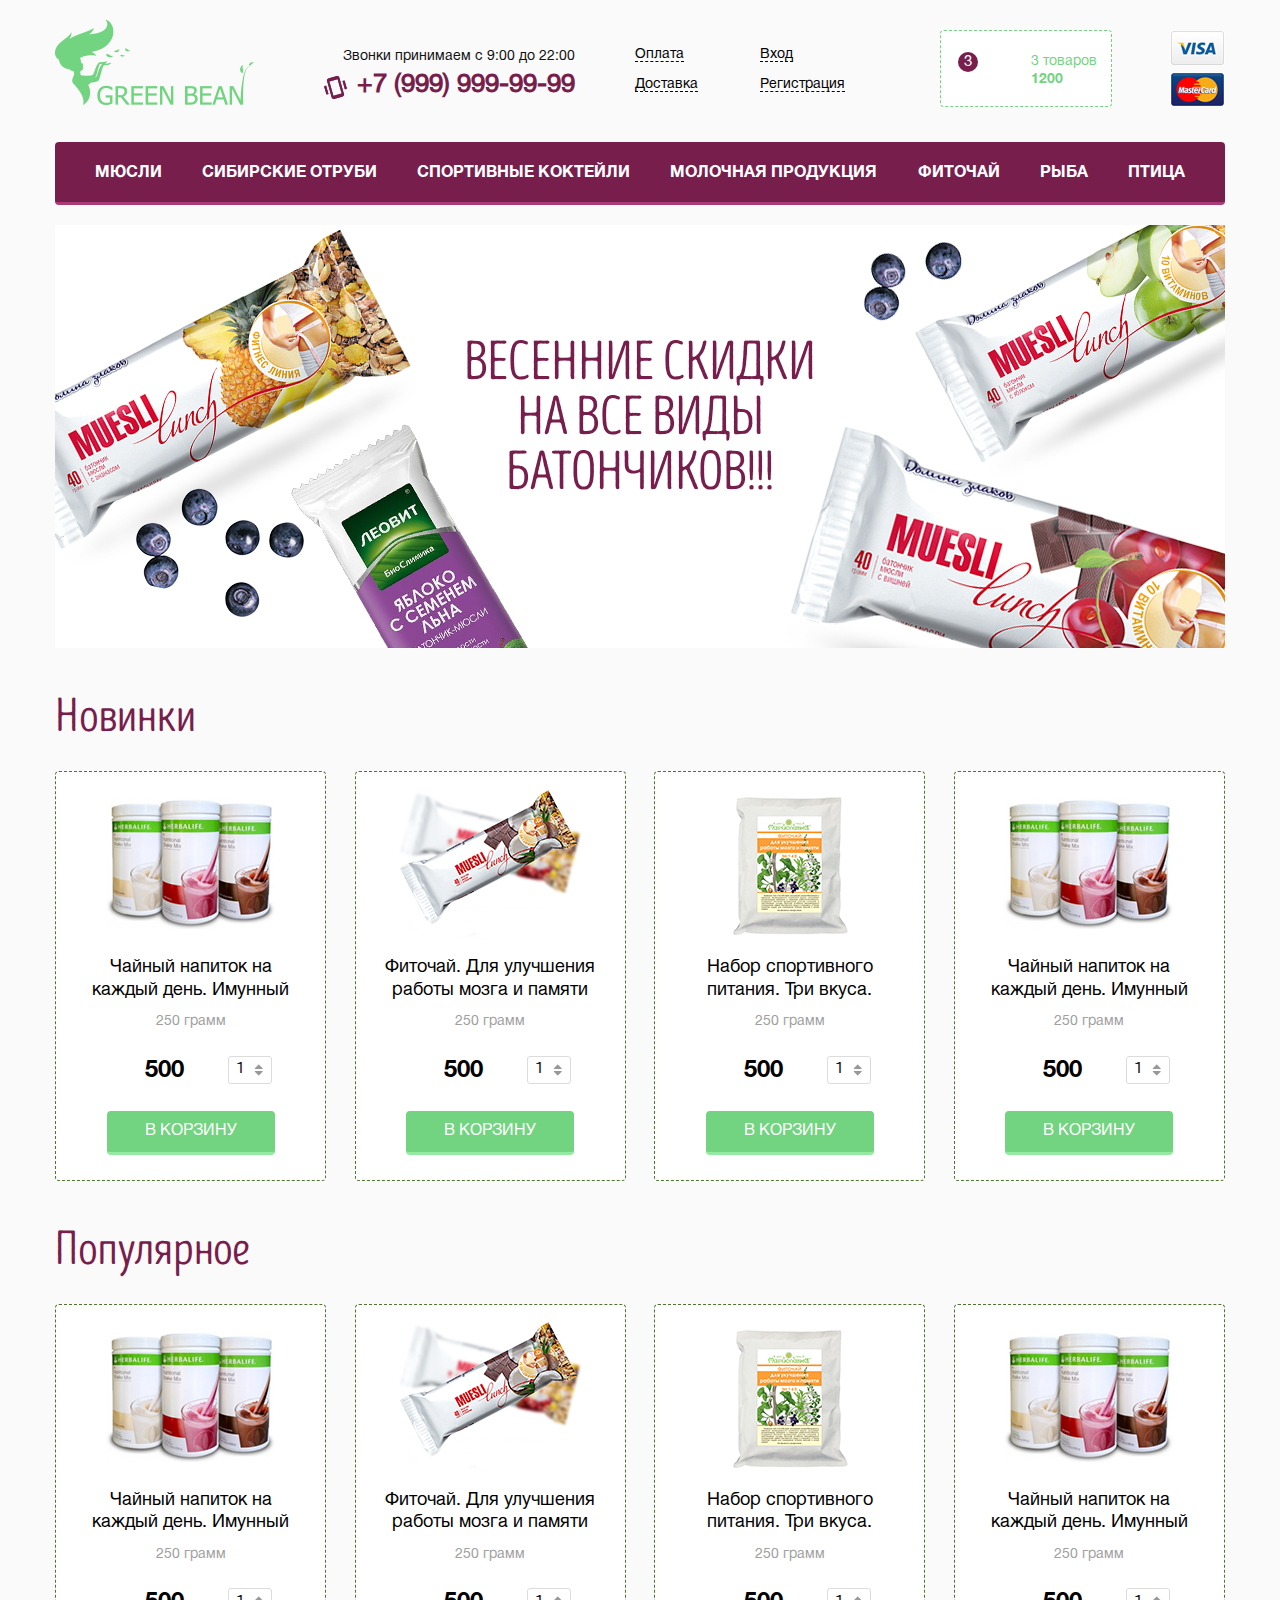
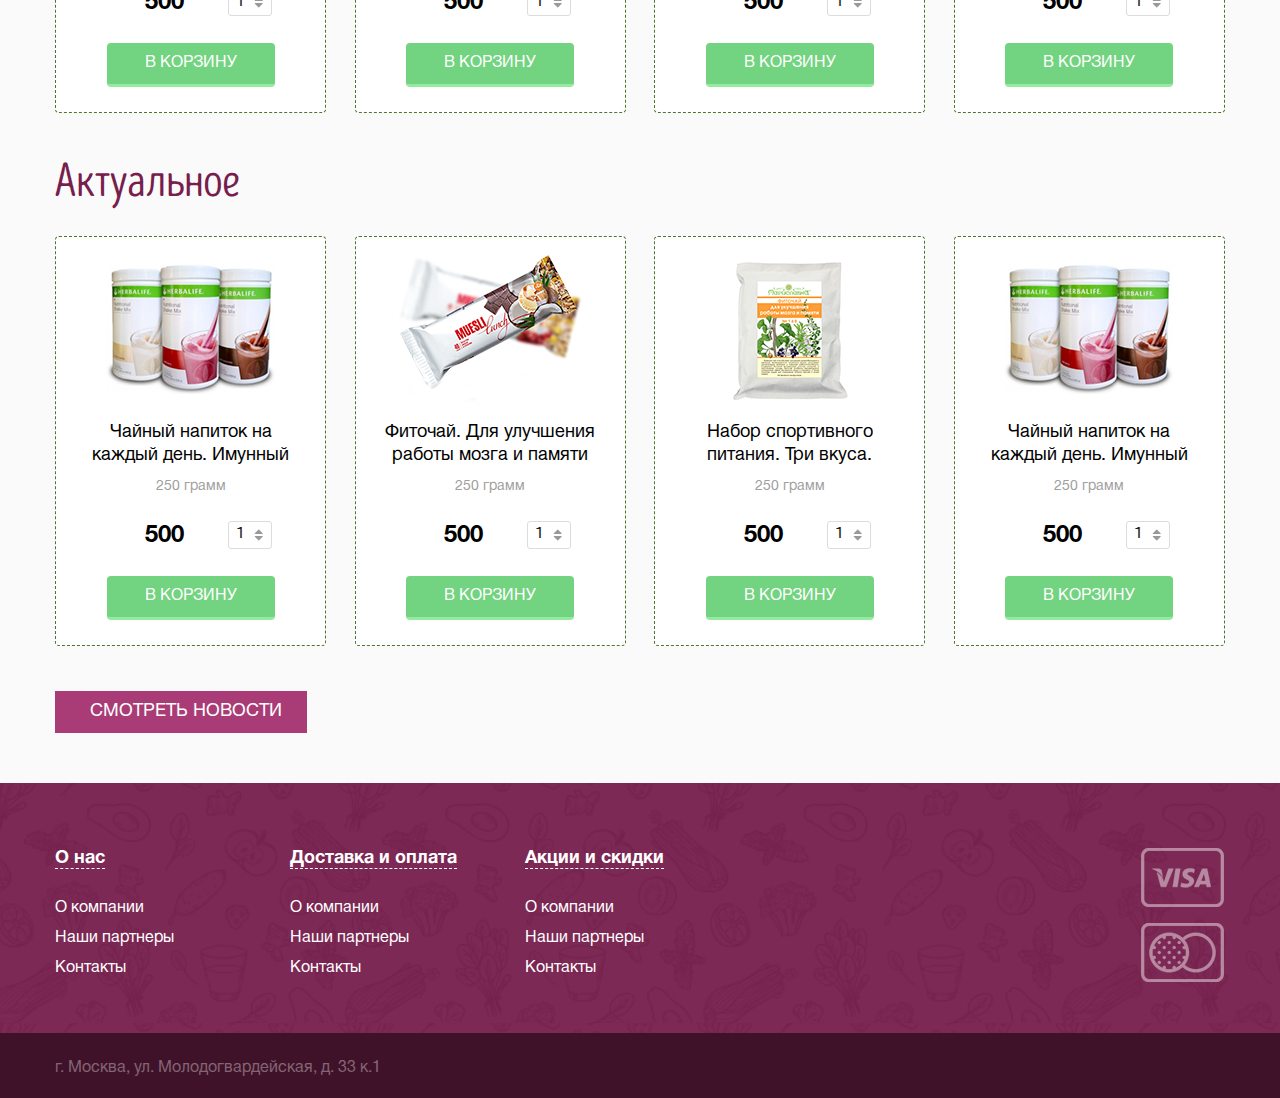
<file: index.html>
<!DOCTYPE html>
<html lang="en">
<head>
	<meta charset="UTF-8">
	<meta name="viewport" content="width=device-width, initial-scale=1.0">
    <meta name="viewport" content="width=device-width, initial-scale=1.0, maximum-scale=1.0, user-scalable=no">
    
	<title>fitoshop</title>
	
	<link href="http://fontawesome.io/assets/font-awesome/css/font-awesome.css" rel="stylesheet" type="text/css">
	<link rel="stylesheet" href="css/libs.min.css">
	<link rel="stylesheet" href="css/main.css">
	
	<script  src="js/libs.min.js"></script>
	<script src="js/main.js"></script>
	
</head>
<body>
<header>
	<div class="row">
		<a href="#" class="logo">
			<img src="img/logo.png" alt="">
		</a>
		<div class="phone">
			Звонки принимаем с 9:00 до 22:00
			<tel>+7 (999) 999-99-99</tel>
		</div>
		<ul class="header_nav">
			<li><a href="#"><i class="fa fa-credit-card" aria-hidden="true"></i> <span>Оплата</span></a></li>
			<li><a href="#"><i class="fa fa-reply" aria-hidden="true"></i> <span>Вход</span></a></li>
			<li><a href="#"><i class="fa fa-truck" aria-hidden="true"></i> <span>Доставка</span></a></li>
			<li><a href="#"><i class="fa fa-user" aria-hidden="true"></i> <span>Регистрация</span></a></li>
		</ul>
		<div class="basket">
			<div class="img_basket">
				<a href="#">
					<i class="fa fa-shopping-basket" aria-hidden="true"></i>
					<div class="quantity">3</div>
				</a>
			</div>
			<span>
				<a href="#">3 товаров</a> <br>
				<b>1200</b> <i class="fa fa-rub" aria-hidden="true"></i>
			</span>
		</div>
		<div class="cards">
			<img src="img/visa.png" alt="">
			<img src="img/mastercard.png" alt="">
		</div>
	</div>
</header>
<nav>
	<div class="row">
		<div class="burger">
			<span></span>
			<span></span>
			<span></span>
		</div>
		<ul>
			<li><a href="#">Мюсли</a></li>
			<li><a href="#">Сибирские отруби </a></li>
			<li><a href="#">Спортивные коктейли </a></li>
			<li><a href="#">Молочная продукция</a></li>
			<li><a href="#">Фиточай</a></li>
			<li><a href="#">Рыба</a></li>
			<li><a href="#">Птица</a></li>
		</ul>                                                    
	</div>
</nav>
<div class="main_img">
	<div class="row">
		<h2>ВЕСЕННИЕ СКИДКИ <br> НА ВСЕ ВИДЫ  <br> БАТОНЧИКОВ!!!</h2>
	</div>
</div>	
<div class="catalog">
	<div class="row">
		<h2>Новинки</h2>
		<ul>
			<li>
				<div class="img_catalog">
					<img src="img/t1.png" alt="">
				</div>
				<p>
					Чайный напиток на каждый день. Имунный
				</p>
				<div class="weight">250 грамм</div>
				<div class="price">
					<span>500 <i class="fa fa-rub" aria-hidden="true"></i></span>
					<span><input type="number" value="1" step="1" min="1" max="99"></span>
				</div>
				<button class="btn_green">В КОРЗИНУ</button>
			</li>
			<li>
				<div class="img_catalog">
					<img src="img/t2.png" alt="">
				</div>
				<p>
					Фиточай. Для улучшения работы мозга и памяти
				</p>
				<div class="weight">250 грамм</div>
				<div class="price">
					<span>500 <i class="fa fa-rub" aria-hidden="true"></i></span>
					<span><input type="number" value="1" step="1" min="1" max="99"></span>
				</div>
				<button class="btn_green">В КОРЗИНУ</button>
			</li>
			<li>
				<div class="img_catalog">
					<img src="img/t3.png" alt="">
				</div>
				<p>
					Набор спортивного питания. Три вкуса.
				</p>
				<div class="weight">250 грамм</div>
				<div class="price">
					<span>500 <i class="fa fa-rub" aria-hidden="true"></i></span>
					<span><input type="number" value="1" step="1" min="1" max="99"></span>
				</div>
				<button class="btn_green">В КОРЗИНУ</button>
			</li>
			<li>
				<div class="img_catalog">
					<img src="img/t1.png" alt="">
				</div>
				<p>
					Чайный напиток на каждый день. Имунный
				</p>
				<div class="weight">250 грамм</div>
				<div class="price">
					<span>500 <i class="fa fa-rub" aria-hidden="true"></i></span>
					<span><input type="number" value="1" step="1" min="1" max="99"></span>
				</div>
				<button class="btn_green">В КОРЗИНУ</button>
			</li>
		</ul>
	</div>
</div>	
<div class="catalog">
	<div class="row">
		<h2>Популярное</h2>
		<ul>
			<li>
				<div class="img_catalog">
					<img src="img/t1.png" alt="">
				</div>
				<p>
					Чайный напиток на каждый день. Имунный
				</p>
				<div class="weight">250 грамм</div>
				<div class="price">
					<span>500 <i class="fa fa-rub" aria-hidden="true"></i></span>
					<span><input type="number" value="1" step="1" min="1" max="99"></span>
				</div>
				<button class="btn_green">В КОРЗИНУ</button>
			</li>
			<li>
				<div class="img_catalog">
					<img src="img/t2.png" alt="">
				</div>
				<p>
					Фиточай. Для улучшения работы мозга и памяти
				</p>
				<div class="weight">250 грамм</div>
				<div class="price">
					<span>500 <i class="fa fa-rub" aria-hidden="true"></i></span>
					<span><input type="number" value="1" step="1" min="1" max="99"></span>
				</div>
				<button class="btn_green">В КОРЗИНУ</button>
			</li>
			<li>
				<div class="img_catalog">
					<img src="img/t3.png" alt="">
				</div>
				<p>
					Набор спортивного питания. Три вкуса.
				</p>
				<div class="weight">250 грамм</div>
				<div class="price">
					<span>500 <i class="fa fa-rub" aria-hidden="true"></i></span>
					<span><input type="number" value="1" step="1" min="1" max="99"></span>
				</div>
				<button class="btn_green">В КОРЗИНУ</button>
			</li>
			<li>
				<div class="img_catalog">
					<img src="img/t1.png" alt="">
				</div>
				<p>
					Чайный напиток на каждый день. Имунный
				</p>
				<div class="weight">250 грамм</div>
				<div class="price">
					<span>500 <i class="fa fa-rub" aria-hidden="true"></i></span>
					<span><input type="number" value="1" step="1" min="1" max="99"></span>
				</div>
				<button class="btn_green">В КОРЗИНУ</button>
			</li>
		</ul>
	</div>
</div>	
<div class="catalog">
	<div class="row">
		<h2>Актуальное</h2>
		<ul>
			<li>
				<div class="img_catalog">
					<img src="img/t1.png" alt="">
				</div>
				<p>
					Чайный напиток на каждый день. Имунный
				</p>
				<div class="weight">250 грамм</div>
				<div class="price">
					<span>500 <i class="fa fa-rub" aria-hidden="true"></i></span>
					<span><input type="number" value="1" step="1" min="1" max="99"></span>
				</div>
				<button class="btn_green">В КОРЗИНУ</button>
			</li>
			<li>
				<div class="img_catalog">
					<img src="img/t2.png" alt="">
				</div>
				<p>
					Фиточай. Для улучшения работы мозга и памяти
				</p>
				<div class="weight">250 грамм</div>
				<div class="price">
					<span>500 <i class="fa fa-rub" aria-hidden="true"></i></span>
					<span><input type="number" value="1" step="1" min="1" max="99"></span>
				</div>
				<button class="btn_green">В КОРЗИНУ</button>
			</li>
			<li>
				<div class="img_catalog">
					<img src="img/t3.png" alt="">
				</div>
				<p>
					Набор спортивного питания. Три вкуса.
				</p>
				<div class="weight">250 грамм</div>
				<div class="price">
					<span>500 <i class="fa fa-rub" aria-hidden="true"></i></span>
					<span><input type="number" value="1" step="1" min="1" max="99"></span>
				</div>
				<button class="btn_green">В КОРЗИНУ</button>
			</li>
			<li>
				<div class="img_catalog">
					<img src="img/t1.png" alt="">
				</div>
				<p>
					Чайный напиток на каждый день. Имунный
				</p>
				<div class="weight">250 грамм</div>
				<div class="price">
					<span>500 <i class="fa fa-rub" aria-hidden="true"></i></span>
					<span><input type="number" value="1" step="1" min="1" max="99"></span>
				</div>
				<button class="btn_green">В КОРЗИНУ</button>
			</li>
		</ul>
	</div>
</div>	
<div class="btn_viev_news">
	<div class="row">
		<a href="#" class="btn"><i class="fa fa-location-arrow" aria-hidden="true"></i> Смотреть новости</a>
	</div>
</div>
<footer>
	<div class="row">
		<ul>
			<li><a href="#">О нас</a></li>
			<li><a href="#">О компании</a></li>
			<li><a href="#">Наши партнеры</a></li>
			<li><a href="#">Контакты</a></li>
		</ul>
		<ul>
			<li><a href="#">Доставка и оплата</a></li>
			<li><a href="#">О компании</a></li>
			<li><a href="#">Наши партнеры</a></li>
			<li><a href="#">Контакты</a></li>
		</ul>
		<ul>
			<li><a href="#">Акции и скидки</a></li>
			<li><a href="#">О компании</a></li>
			<li><a href="#">Наши партнеры</a></li>
			<li><a href="#">Контакты</a></li>
		</ul>
		<div class="card">
			<img src="img/visa-100.png" alt="">
			<img src="img/mastercard-100.png" alt="">
		</div>
	</div>
</footer>
<div class="footer">
	<div class="row">
		г. Москва, ул. Молодогвардейская, д. 33 к.1
	</div>
</div>
</body>
</html>
</file>
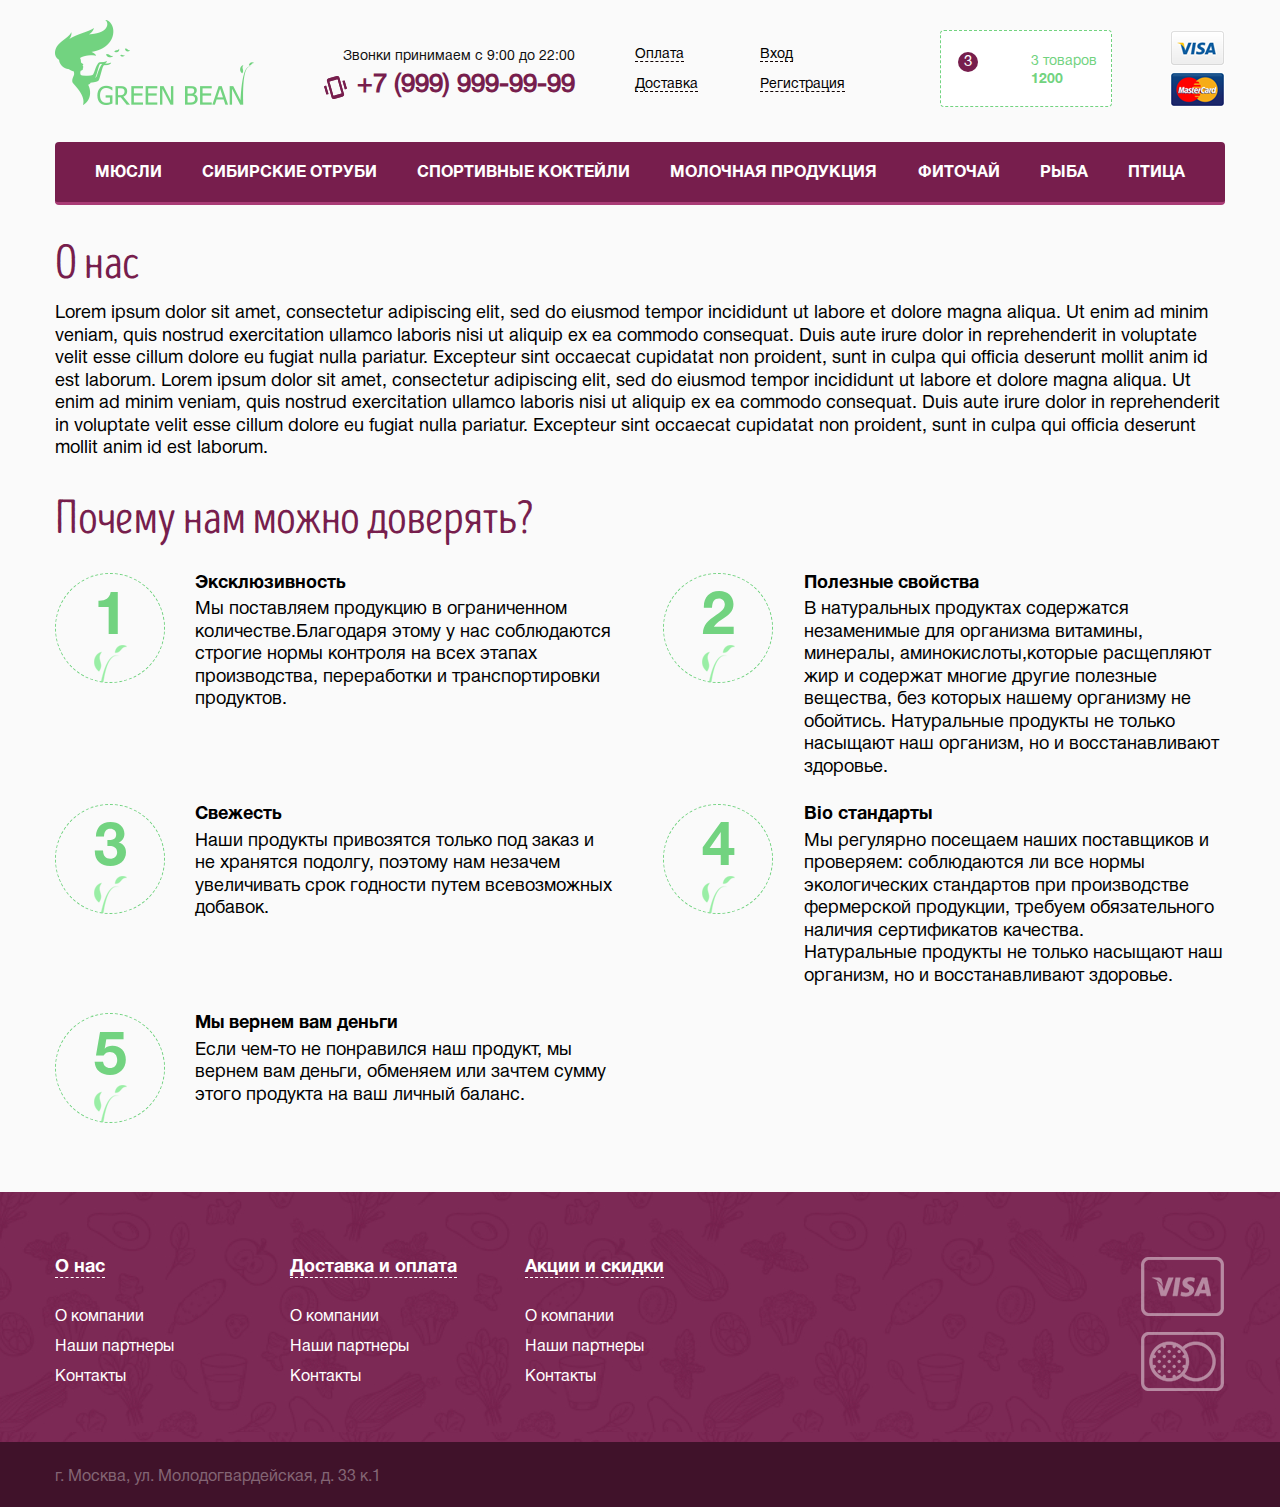
<file: about.html>
<!DOCTYPE html>
<html lang="en">
<head>
	<meta charset="UTF-8">
	<meta name="viewport" content="width=device-width, initial-scale=1.0">
    <meta name="viewport" content="width=device-width, initial-scale=1.0, maximum-scale=1.0, user-scalable=no">
    
	<title>fitoshop</title>
	
	<link href="http://fontawesome.io/assets/font-awesome/css/font-awesome.css" rel="stylesheet" type="text/css">
	<link rel="stylesheet" href="css/libs.min.css">
	<link rel="stylesheet" href="css/main.css">
	
	<script  src="js/libs.min.js"></script>
	<script src="js/main.js"></script>
	
</head>
<body>
<header>
	<div class="row">
		<a href="#" class="logo">
			<img src="img/logo.png" alt="">
		</a>
		<div class="phone">
			Звонки принимаем с 9:00 до 22:00
			<tel>+7 (999) 999-99-99</tel>
		</div>
		<ul class="header_nav">
			<li><a href="#"><i class="fa fa-credit-card" aria-hidden="true"></i> <span>Оплата</span></a></li>
			<li><a href="#"><i class="fa fa-reply" aria-hidden="true"></i> <span>Вход</span></a></li>
			<li><a href="#"><i class="fa fa-truck" aria-hidden="true"></i> <span>Доставка</span></a></li>
			<li><a href="#"><i class="fa fa-user" aria-hidden="true"></i> <span>Регистрация</span></a></li>
		</ul>
		<div class="basket">
			<div class="img_basket">
				<a href="#">
					<i class="fa fa-shopping-basket" aria-hidden="true"></i>
					<div class="quantity">3</div>
				</a>
			</div>
			<span>
				<a href="#">3 товаров</a> <br>
				<b>1200</b> <i class="fa fa-rub" aria-hidden="true"></i>
			</span>
		</div>
		<div class="cards">
			<img src="img/visa.png" alt="">
			<img src="img/mastercard.png" alt="">
		</div>
	</div>
</header>
<nav>
	<div class="row">
		<div class="burger">
			<span></span>
			<span></span>
			<span></span>
		</div>
		<ul>
			<li><a href="#">Мюсли</a></li>
			<li><a href="#">Сибирские отруби </a></li>
			<li><a href="#">Спортивные коктейли </a></li>
			<li><a href="#">Молочная продукция</a></li>
			<li><a href="#">Фиточай</a></li>
			<li><a href="#">Рыба</a></li>
			<li><a href="#">Птица</a></li>
		</ul>                                                    
	</div>
</nav>
<div class="content">
	<div class="row">
		<div class="text_content">
			<h2>О нас</h2>
			<p>Lorem ipsum dolor sit amet, consectetur adipiscing elit, sed do eiusmod tempor incididunt ut labore et dolore magna aliqua. Ut enim ad minim veniam, quis nostrud exercitation ullamco laboris nisi ut aliquip ex ea commodo consequat. Duis aute irure dolor in reprehenderit in voluptate velit esse cillum dolore eu fugiat nulla pariatur. Excepteur sint occaecat cupidatat non proident, sunt in culpa qui officia deserunt mollit anim id est laborum. Lorem ipsum dolor sit amet, consectetur adipiscing elit, sed do eiusmod tempor incididunt ut labore et dolore magna aliqua. Ut enim ad minim veniam, quis nostrud exercitation ullamco laboris nisi ut aliquip ex ea commodo consequat. Duis aute irure dolor in reprehenderit in voluptate velit esse cillum dolore eu fugiat nulla pariatur. Excepteur sint occaecat cupidatat non proident, sunt in culpa qui officia deserunt mollit anim id est laborum.</p>
			<h2>Почему нам можно доверять?</h2>
			<ul class="about_as">
				<li>
					<div class="number">1</div>
					<b>Эксклюзивность</b>
					Мы поставляем продукцию в ограниченном количестве.Благодаря этому у нас соблюдаются строгие нормы контроля на всех этапах производства, переработки и транспортировки продуктов.
				</li>
				<li>
					<div class="number">2</div>
					<b>Полезные свойства</b>
					В натуральных продуктах содержатся незаменимые для организма витамины, минералы, аминокислоты,которые расщепляют жир и содержат многие другие полезные вещества, без которых нашему организму не обойтись. Натуральные продукты не только насыщают наш организм, но и восстанавливают здоровье.
				</li>
				<li>
					<div class="number">3</div>
					<b>Свежесть</b>
					Наши продукты привозятся только под заказ и не хранятся подолгу, поэтому нам незачем увеличивать срок годности путем всевозможных добавок.
				</li>
				<li>
					<div class="number">4</div>
					<b>Bio стандарты</b>
					Мы регулярно посещаем наших поставщиков и проверяем: соблюдаются ли все нормы экологических стандартов при производстве фермерской продукции, требуем обязательного наличия сертификатов качества. 
					<br>Натуральные продукты не только насыщают наш организм, но и восстанавливают здоровье.
				</li>
				<li>
					<div class="number">5</div>
					<b>Мы вернем вам деньги</b>
					Если чем-то не понравился наш продукт, мы вернем вам деньги, обменяем или зачтем сумму этого продукта на ваш личный баланс.
				</li>
			</ul>
		</div>
	</div>
</div>
<footer>
	<div class="row">
		<ul>
			<li><a href="#">О нас</a></li>
			<li><a href="#">О компании</a></li>
			<li><a href="#">Наши партнеры</a></li>
			<li><a href="#">Контакты</a></li>
		</ul>
		<ul>
			<li><a href="#">Доставка и оплата</a></li>
			<li><a href="#">О компании</a></li>
			<li><a href="#">Наши партнеры</a></li>
			<li><a href="#">Контакты</a></li>
		</ul>
		<ul>
			<li><a href="#">Акции и скидки</a></li>
			<li><a href="#">О компании</a></li>
			<li><a href="#">Наши партнеры</a></li>
			<li><a href="#">Контакты</a></li>
		</ul>
		<div class="card">
			<img src="img/visa-100.png" alt="">
			<img src="img/mastercard-100.png" alt="">
		</div>
	</div>
</footer>
<div class="footer">
	<div class="row">
		г. Москва, ул. Молодогвардейская, д. 33 к.1
	</div>
</div>
</body>
</html>
</file>
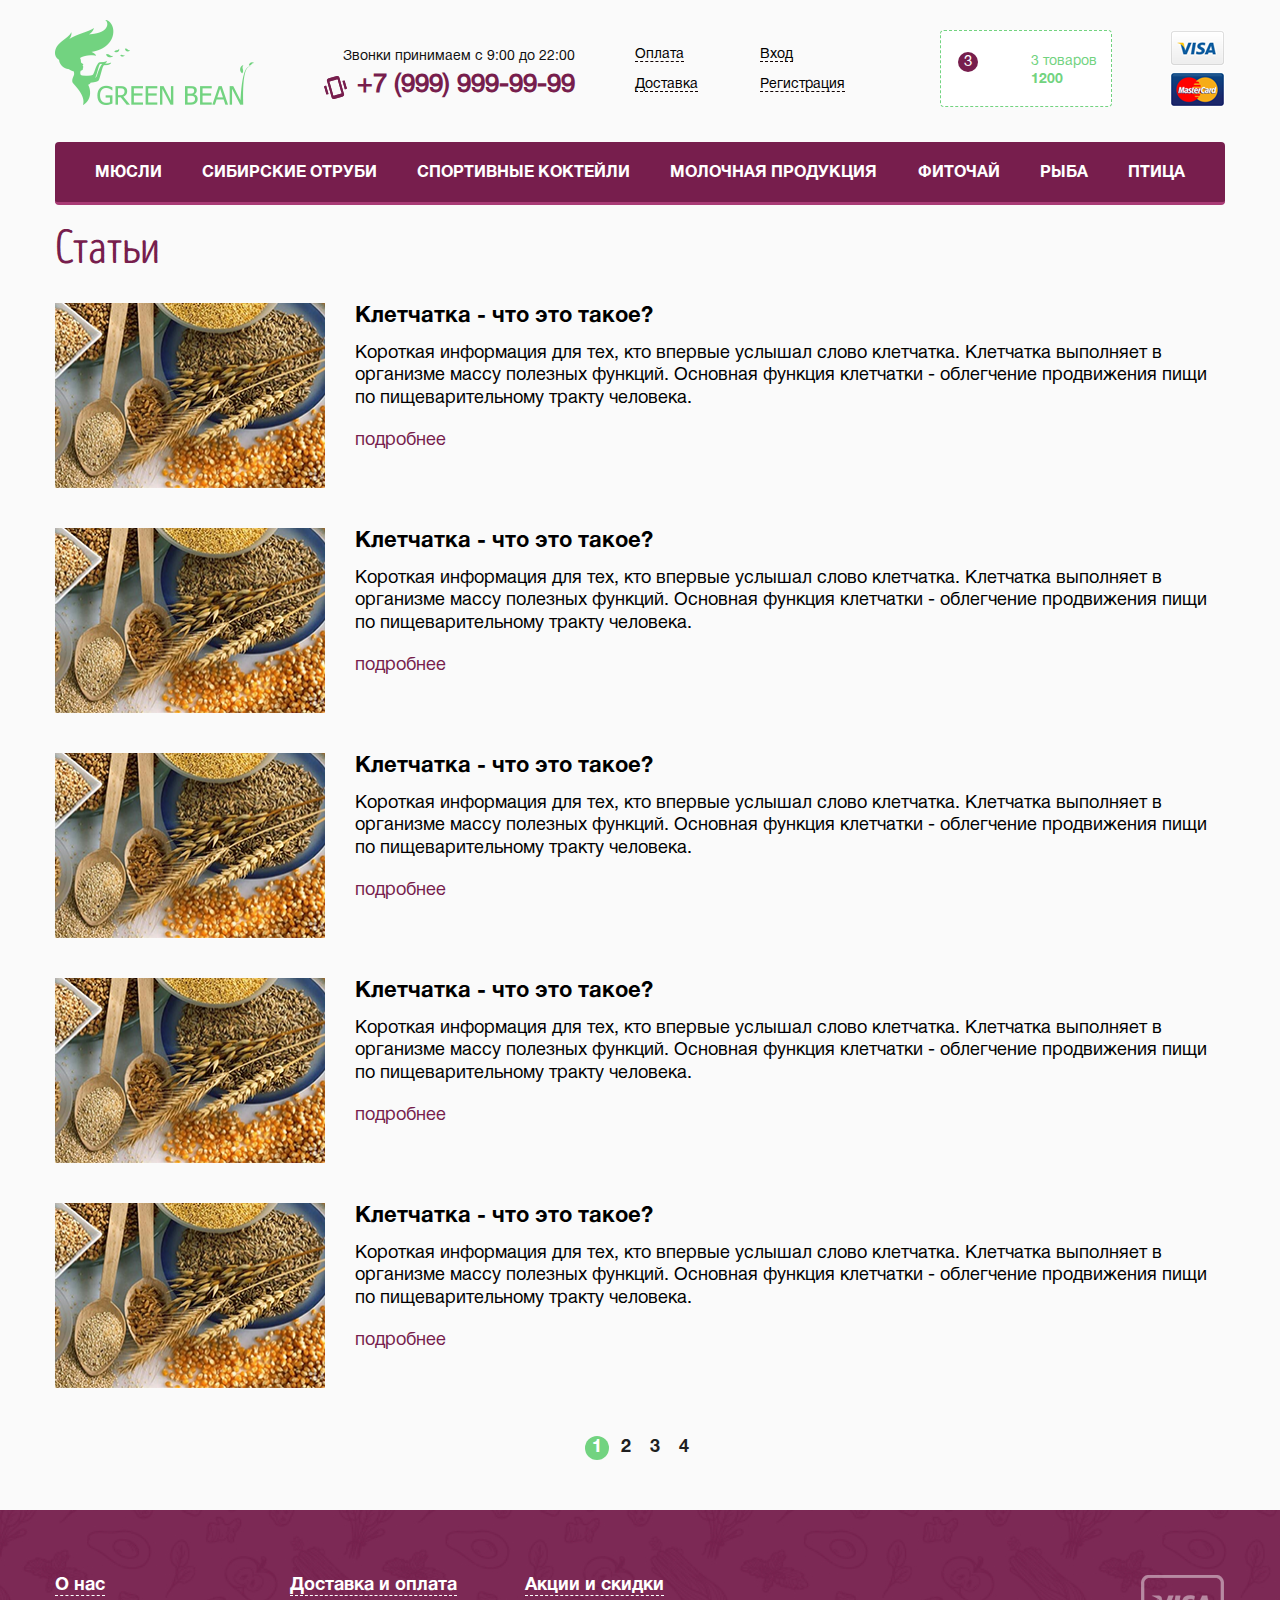
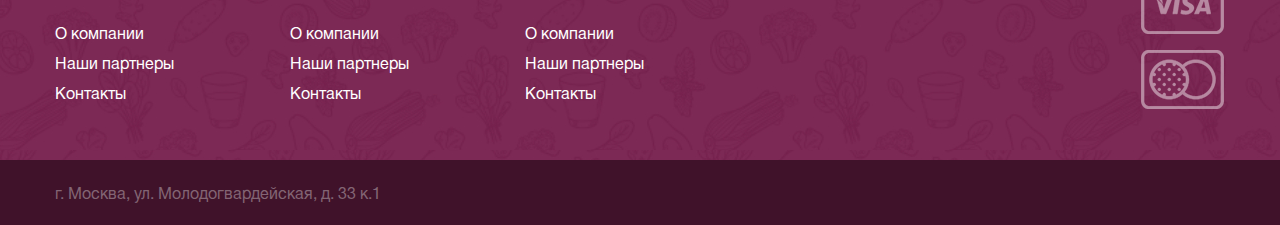
<file: articles.html>
<!DOCTYPE html>
<html lang="en">
<head>
	<meta charset="UTF-8">
	<meta name="viewport" content="width=device-width, initial-scale=1.0">
    <meta name="viewport" content="width=device-width, initial-scale=1.0, maximum-scale=1.0, user-scalable=no">
    
	<title>fitoshop</title>
	
	<link href="http://fontawesome.io/assets/font-awesome/css/font-awesome.css" rel="stylesheet" type="text/css">
	<link rel="stylesheet" href="css/libs.min.css">
	<link rel="stylesheet" href="css/main.css">
	
	<script  src="js/libs.min.js"></script>
	<script src="js/main.js"></script>
	
</head>
<body>
<header>
	<div class="row">
		<a href="#" class="logo">
			<img src="img/logo.png" alt="">
		</a>
		<div class="phone">
			Звонки принимаем с 9:00 до 22:00
			<tel>+7 (999) 999-99-99</tel>
		</div>
		<ul class="header_nav">
			<li><a href="#"><i class="fa fa-credit-card" aria-hidden="true"></i> <span>Оплата</span></a></li>
			<li><a href="#"><i class="fa fa-reply" aria-hidden="true"></i> <span>Вход</span></a></li>
			<li><a href="#"><i class="fa fa-truck" aria-hidden="true"></i> <span>Доставка</span></a></li>
			<li><a href="#"><i class="fa fa-user" aria-hidden="true"></i> <span>Регистрация</span></a></li>
		</ul>
		<div class="basket">
			<div class="img_basket">
				<a href="#">
					<i class="fa fa-shopping-basket" aria-hidden="true"></i>
					<div class="quantity">3</div>
				</a>
			</div>
			<span>
				<a href="#">3 товаров</a> <br>
				<b>1200</b> <i class="fa fa-rub" aria-hidden="true"></i>
			</span>
		</div>
		<div class="cards">
			<img src="img/visa.png" alt="">
			<img src="img/mastercard.png" alt="">
		</div>
	</div>
</header>
<nav>
	<div class="row">
		<div class="burger">
			<span></span>
			<span></span>
			<span></span>
		</div>
		<ul>
			<li><a href="#">Мюсли</a></li>
			<li><a href="#">Сибирские отруби </a></li>
			<li><a href="#">Спортивные коктейли </a></li>
			<li><a href="#">Молочная продукция</a></li>
			<li><a href="#">Фиточай</a></li>
			<li><a href="#">Рыба</a></li>
			<li><a href="#">Птица</a></li>
		</ul>                                                    
	</div>
</nav>
<div class="articls">
	<div class="row">
		<h2>Статьи</h2>
		<article>
			<a href="#" class="article_img"><img src="img/chrezmernoe.png" alt=""></a>
			<div class="article_text">
				<h3><a href="#">Клетчатка - что это такое?</a></h3>
				<p>Короткая информация для тех, кто впервые услышал слово клетчатка. Клетчатка выполняет в организме массу полезных функций. Основная функция клетчатки - облегчение продвижения пищи по пищеварительному тракту человека.</p>
				<a href="#" class="detal">подробнее <i class="fa fa-angle-double-right" aria-hidden="true"></i></a>
			</div>
		</article>
		<article>
			<a href="#" class="article_img"><img src="img/chrezmernoe.png" alt=""></a>
			<div class="article_text">
				<h3><a href="#">Клетчатка - что это такое?</a></h3>
				<p>Короткая информация для тех, кто впервые услышал слово клетчатка. Клетчатка выполняет в организме массу полезных функций. Основная функция клетчатки - облегчение продвижения пищи по пищеварительному тракту человека.</p>
				<a href="#" class="detal">подробнее <i class="fa fa-angle-double-right" aria-hidden="true"></i></a>
			</div>
		</article>
		<article>
			<a href="#" class="article_img"><img src="img/chrezmernoe.png" alt=""></a>
			<div class="article_text">
				<h3><a href="#">Клетчатка - что это такое?</a></h3>
				<p>Короткая информация для тех, кто впервые услышал слово клетчатка. Клетчатка выполняет в организме массу полезных функций. Основная функция клетчатки - облегчение продвижения пищи по пищеварительному тракту человека.</p>
				<a href="#" class="detal">подробнее <i class="fa fa-angle-double-right" aria-hidden="true"></i></a>
			</div>
		</article>
		<article>
			<a href="#" class="article_img"><img src="img/chrezmernoe.png" alt=""></a>
			<div class="article_text">
				<h3><a href="#">Клетчатка - что это такое?</a></h3>
				<p>Короткая информация для тех, кто впервые услышал слово клетчатка. Клетчатка выполняет в организме массу полезных функций. Основная функция клетчатки - облегчение продвижения пищи по пищеварительному тракту человека.</p>
				<a href="#" class="detal">подробнее <i class="fa fa-angle-double-right" aria-hidden="true"></i></a>
			</div>
		</article>
		<article>
			<a href="#" class="article_img"><img src="img/chrezmernoe.png" alt=""></a>
			<div class="article_text">
				<h3><a href="#">Клетчатка - что это такое?</a></h3>
				<p>Короткая информация для тех, кто впервые услышал слово клетчатка. Клетчатка выполняет в организме массу полезных функций. Основная функция клетчатки - облегчение продвижения пищи по пищеварительному тракту человека.</p>
				<a href="#" class="detal">подробнее <i class="fa fa-angle-double-right" aria-hidden="true"></i></a>
			</div>
		</article>
		
		<div class="pagination">
			<a href="#"><i class="fa fa-caret-left" aria-hidden="true"></i></a>
			<a href="#" class="active">1</a>
			<a href="#">2</a>
			<a href="#">3</a>
			<a href="#">4</a>
			<a href="#"><i class="fa fa-caret-right" aria-hidden="true"></i></a>
		</div>
	</div>
</div>
<footer>
	<div class="row">
		<ul>
			<li><a href="#">О нас</a></li>
			<li><a href="#">О компании</a></li>
			<li><a href="#">Наши партнеры</a></li>
			<li><a href="#">Контакты</a></li>
		</ul>
		<ul>
			<li><a href="#">Доставка и оплата</a></li>
			<li><a href="#">О компании</a></li>
			<li><a href="#">Наши партнеры</a></li>
			<li><a href="#">Контакты</a></li>
		</ul>
		<ul>
			<li><a href="#">Акции и скидки</a></li>
			<li><a href="#">О компании</a></li>
			<li><a href="#">Наши партнеры</a></li>
			<li><a href="#">Контакты</a></li>
		</ul>
		<div class="card">
			<img src="img/visa-100.png" alt="">
			<img src="img/mastercard-100.png" alt="">
		</div>
	</div>
</footer>
<div class="footer">
	<div class="row">
		г. Москва, ул. Молодогвардейская, д. 33 к.1
	</div>
</div>
</body>
</html>
</file>
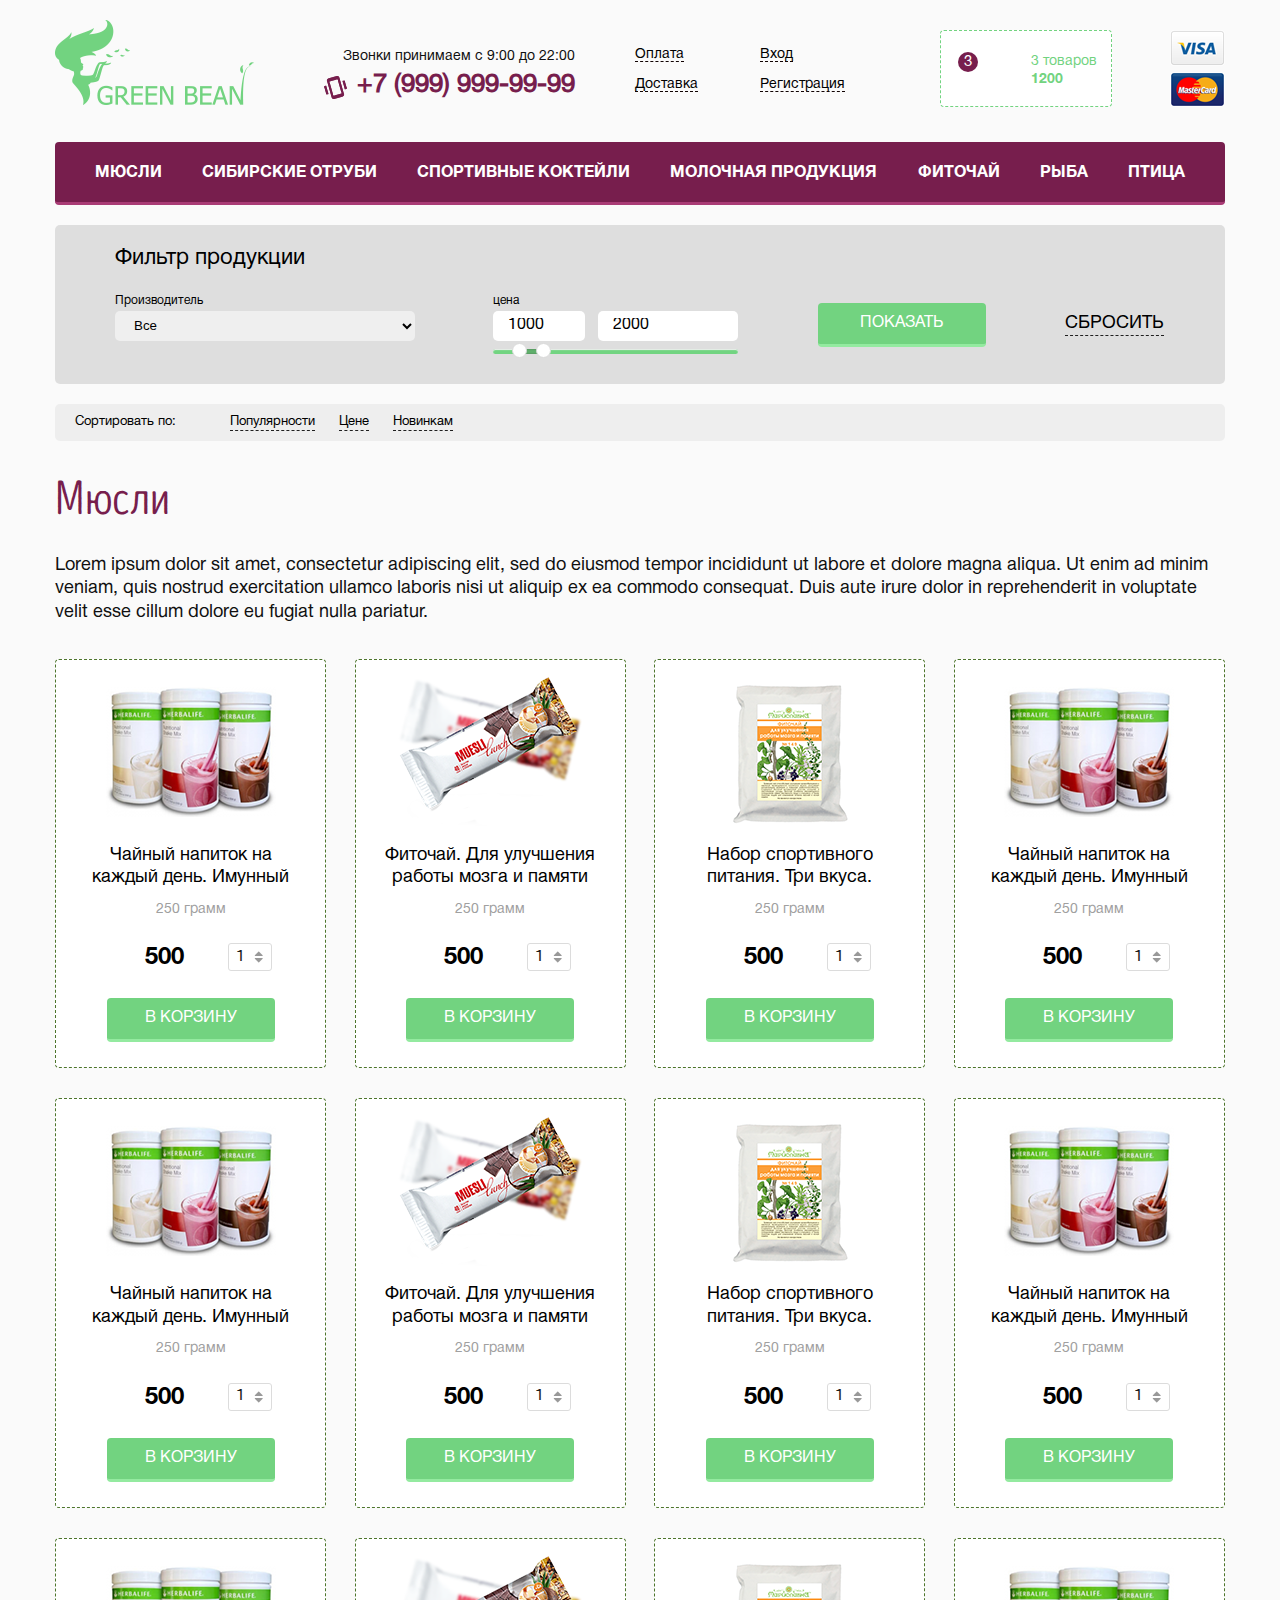
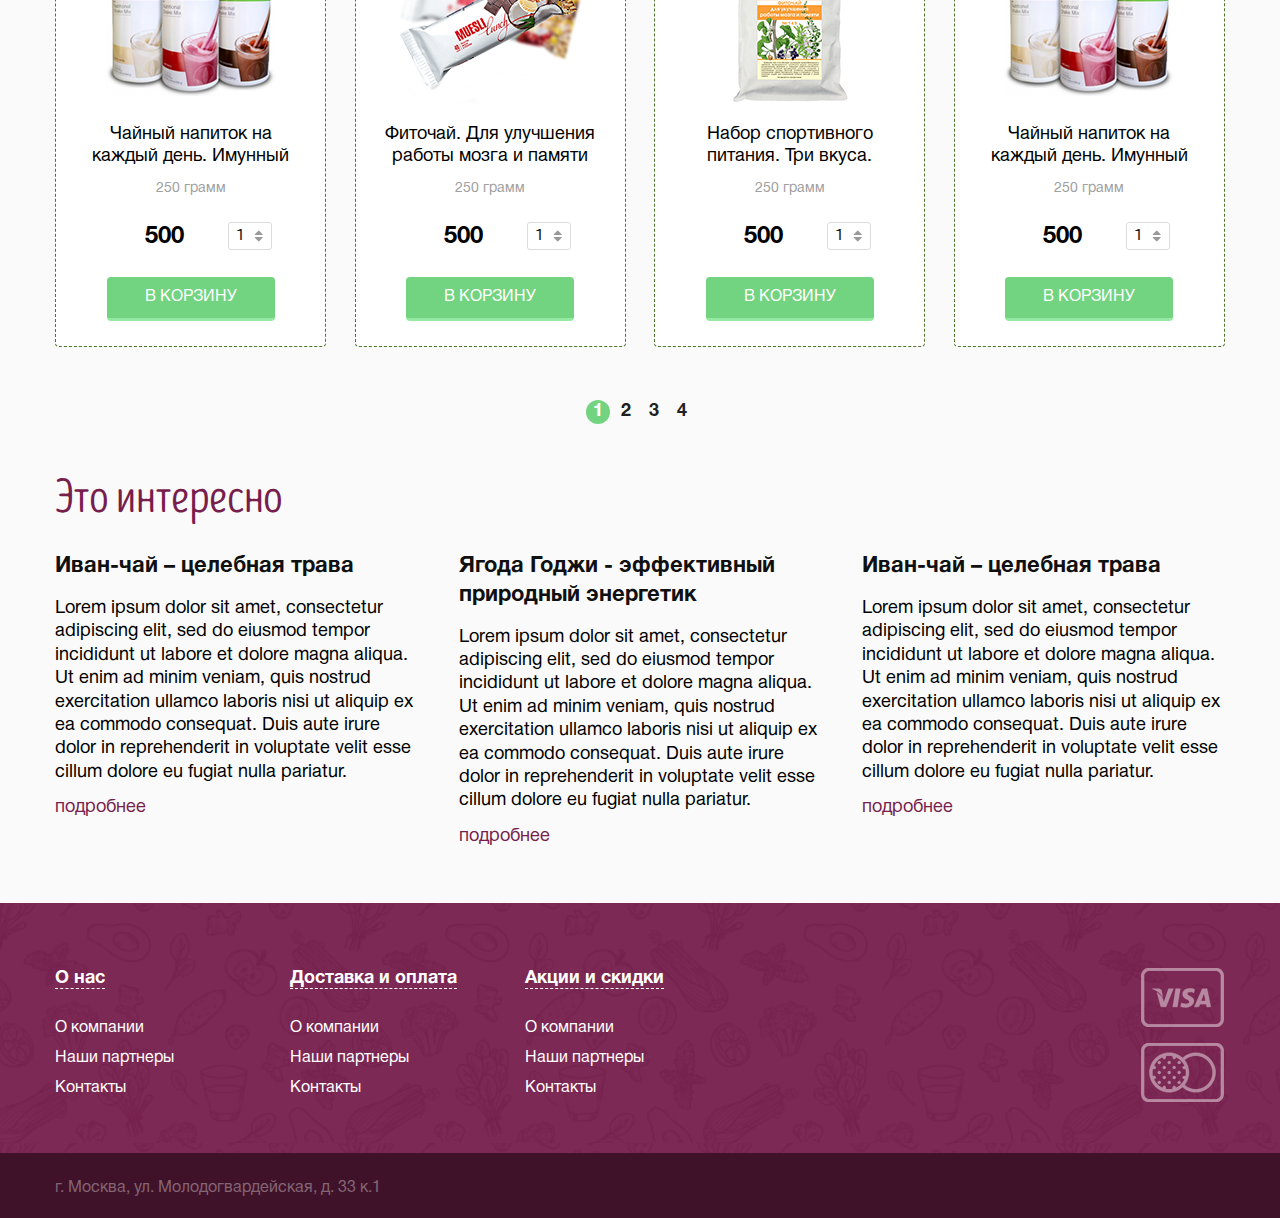
<file: catalog.html>
<!DOCTYPE html>
<html lang="en">
<head>
	<meta charset="UTF-8">
	<meta name="viewport" content="width=device-width, initial-scale=1.0">
    <meta name="viewport" content="width=device-width, initial-scale=1.0, maximum-scale=1.0, user-scalable=no">
    
	<title>fitoshop</title>
	
	<link href="http://fontawesome.io/assets/font-awesome/css/font-awesome.css" rel="stylesheet" type="text/css">
	<link rel="stylesheet" href="css/libs.min.css">
	<link rel="stylesheet" href="css/nouislider.min.css">
	<link rel="stylesheet" href="css/main.css">
	
	<script  src="js/libs.min.js"></script>
	<script src="js/nouislider.min.js"></script>
	<script src="js/main.js"></script>

<!-- In <body> -->

	
</head>
<body>
<header>
	<div class="row">
		<a href="#" class="logo">
			<img src="img/logo.png" alt="">
		</a>
		<div class="phone">
			Звонки принимаем с 9:00 до 22:00
			<tel>+7 (999) 999-99-99</tel>
		</div>
		<ul class="header_nav">
			<li><a href="#"><i class="fa fa-credit-card" aria-hidden="true"></i> <span>Оплата</span></a></li>
			<li><a href="#"><i class="fa fa-reply" aria-hidden="true"></i> <span>Вход</span></a></li>
			<li><a href="#"><i class="fa fa-truck" aria-hidden="true"></i> <span>Доставка</span></a></li>
			<li><a href="#"><i class="fa fa-user" aria-hidden="true"></i> <span>Регистрация</span></a></li>
		</ul>
		<div class="basket">
			<div class="img_basket">
				<a href="#">
					<i class="fa fa-shopping-basket" aria-hidden="true"></i>
					<div class="quantity">3</div>
				</a>
			</div>
			<span>
				<a href="#">3 товаров</a> <br>
				<b>1200</b> <i class="fa fa-rub" aria-hidden="true"></i>
			</span>
		</div>
		<div class="cards">
			<img src="img/visa.png" alt="">
			<img src="img/mastercard.png" alt="">
		</div>
	</div>
</header>
<nav>
	<div class="row">
		<div class="burger">
			<span></span>
			<span></span>
			<span></span>
		</div>
		<ul>
			<li><a href="#">Мюсли</a></li>
			<li><a href="#">Сибирские отруби </a></li>
			<li><a href="#">Спортивные коктейли </a></li>
			<li><a href="#">Молочная продукция</a></li>
			<li><a href="#">Фиточай</a></li>
			<li><a href="#">Рыба</a></li>
			<li><a href="#">Птица</a></li>
		</ul>                                                    
	</div>
</nav>
<div class="container">
	<div class="row">
		<div class="catalog">
			<div class="catalog_filter">
				<div class="main_filter">
					<h3>Фильтр продукции</h3>
					<div class="filter_block">
						<div class="item_f">
							<label for="">
								<p>Производитель</p>
								<select>
									<option>Все</option>
									<option>Текст</option>
									<option>Текст</option>
									<option>Текст</option>
								</select>
							</label>
						</div>
						<div class="item_f">
							<p>цена</p>
							<div class="input_filter">
								<input type="text" value="0" id="slider-limit-value-min">
								<input type="text" value="10000" id="slider-limit-value-max">
							</div>
							<div id="slider-limit"></div>
						</div>
						<div class="item_f"><button class="btn_green">Показать</button></div>
						<div class="item_f"><a href="#">Сбросить</a></div>
					</div>
				</div>
				<div class="catalog_filter_sort">
					<span>Сортировать по:</span>
					<a href="#">Популярности</a>
					<a href="#">Цене <i class="fa fa-angle-down" aria-hidden="true"></i></a>
					<a href="#">Новинкам</a>
				</div>
			</div>
			
			<h2>Мюсли</h2>
			<div class="catalog_text">Lorem ipsum dolor sit amet, consectetur adipiscing elit, sed do eiusmod tempor incididunt ut labore et dolore magna aliqua. Ut enim ad minim veniam, quis nostrud exercitation ullamco laboris nisi ut aliquip ex ea commodo consequat. Duis aute irure dolor in reprehenderit in voluptate velit esse cillum dolore eu fugiat nulla pariatur.</div>
			
			<ul>
				<li>
					<div class="img_catalog">
						<img src="img/t1.png" alt="">
					</div>
					<p>
						Чайный напиток на каждый день. Имунный
					</p>
					<div class="weight">250 грамм</div>
					<div class="price">
						<span>500 <i class="fa fa-rub" aria-hidden="true"></i></span>
						<span><input type="number" value="1" step="1" min="1" max="99"></span>
					</div>
					<button class="btn_green">В КОРЗИНУ</button>
				</li>
				<li>
					<div class="img_catalog">
						<img src="img/t2.png" alt="">
					</div>
					<p>
						Фиточай. Для улучшения работы мозга и памяти
					</p>
					<div class="weight">250 грамм</div>
					<div class="price">
						<span>500 <i class="fa fa-rub" aria-hidden="true"></i></span>
						<span><input type="number" value="1" step="1" min="1" max="99"></span>
					</div>
					<button class="btn_green">В КОРЗИНУ</button>
				</li>
				<li>
					<div class="img_catalog">
						<img src="img/t3.png" alt="">
					</div>
					<p>
						Набор спортивного питания. Три вкуса.
					</p>
					<div class="weight">250 грамм</div>
					<div class="price">
						<span>500 <i class="fa fa-rub" aria-hidden="true"></i></span>
						<span><input type="number" value="1" step="1" min="1" max="99"></span>
					</div>
					<button class="btn_green">В КОРЗИНУ</button>
				</li>
				<li>
					<div class="img_catalog">
						<img src="img/t1.png" alt="">
					</div>
					<p>
						Чайный напиток на каждый день. Имунный
					</p>
					<div class="weight">250 грамм</div>
					<div class="price">
						<span>500 <i class="fa fa-rub" aria-hidden="true"></i></span>
						<span><input type="number" value="1" step="1" min="1" max="99"></span>
					</div>
					<button class="btn_green">В КОРЗИНУ</button>
				</li>
				<li>
					<div class="img_catalog">
						<img src="img/t1.png" alt="">
					</div>
					<p>
						Чайный напиток на каждый день. Имунный
					</p>
					<div class="weight">250 грамм</div>
					<div class="price">
						<span>500 <i class="fa fa-rub" aria-hidden="true"></i></span>
						<span><input type="number" value="1" step="1" min="1" max="99"></span>
					</div>
					<button class="btn_green">В КОРЗИНУ</button>
				</li>
				<li>
					<div class="img_catalog">
						<img src="img/t2.png" alt="">
					</div>
					<p>
						Фиточай. Для улучшения работы мозга и памяти
					</p>
					<div class="weight">250 грамм</div>
					<div class="price">
						<span>500 <i class="fa fa-rub" aria-hidden="true"></i></span>
						<span><input type="number" value="1" step="1" min="1" max="99"></span>
					</div>
					<button class="btn_green">В КОРЗИНУ</button>
				</li>
				<li>
					<div class="img_catalog">
						<img src="img/t3.png" alt="">
					</div>
					<p>
						Набор спортивного питания. Три вкуса.
					</p>
					<div class="weight">250 грамм</div>
					<div class="price">
						<span>500 <i class="fa fa-rub" aria-hidden="true"></i></span>
						<span><input type="number" value="1" step="1" min="1" max="99"></span>
					</div>
					<button class="btn_green">В КОРЗИНУ</button>
				</li>
				<li>
					<div class="img_catalog">
						<img src="img/t1.png" alt="">
					</div>
					<p>
						Чайный напиток на каждый день. Имунный
					</p>
					<div class="weight">250 грамм</div>
					<div class="price">
						<span>500 <i class="fa fa-rub" aria-hidden="true"></i></span>
						<span><input type="number" value="1" step="1" min="1" max="99"></span>
					</div>
					<button class="btn_green">В КОРЗИНУ</button>
				</li>
				<li>
					<div class="img_catalog">
						<img src="img/t1.png" alt="">
					</div>
					<p>
						Чайный напиток на каждый день. Имунный
					</p>
					<div class="weight">250 грамм</div>
					<div class="price">
						<span>500 <i class="fa fa-rub" aria-hidden="true"></i></span>
						<span><input type="number" value="1" step="1" min="1" max="99"></span>
					</div>
					<button class="btn_green">В КОРЗИНУ</button>
				</li>
				<li>
					<div class="img_catalog">
						<img src="img/t2.png" alt="">
					</div>
					<p>
						Фиточай. Для улучшения работы мозга и памяти
					</p>
					<div class="weight">250 грамм</div>
					<div class="price">
						<span>500 <i class="fa fa-rub" aria-hidden="true"></i></span>
						<span><input type="number" value="1" step="1" min="1" max="99"></span>
					</div>
					<button class="btn_green">В КОРЗИНУ</button>
				</li>
				<li>
					<div class="img_catalog">
						<img src="img/t3.png" alt="">
					</div>
					<p>
						Набор спортивного питания. Три вкуса.
					</p>
					<div class="weight">250 грамм</div>
					<div class="price">
						<span>500 <i class="fa fa-rub" aria-hidden="true"></i></span>
						<span><input type="number" value="1" step="1" min="1" max="99"></span>
					</div>
					<button class="btn_green">В КОРЗИНУ</button>
				</li>
				<li>
					<div class="img_catalog">
						<img src="img/t1.png" alt="">
					</div>
					<p>
						Чайный напиток на каждый день. Имунный
					</p>
					<div class="weight">250 грамм</div>
					<div class="price">
						<span>500 <i class="fa fa-rub" aria-hidden="true"></i></span>
						<span><input type="number" value="1" step="1" min="1" max="99"></span>
					</div>
					<button class="btn_green">В КОРЗИНУ</button>
				</li>
			</ul>
			<div class="pagination">
				<a href="#"><i class="fa fa-caret-left" aria-hidden="true"></i></a>
				<a href="#" class="active">1</a>
				<a href="#">2</a>
				<a href="#">3</a>
				<a href="#">4</a>
				<a href="#"><i class="fa fa-caret-right" aria-hidden="true"></i></a>
			</div>
		</div>
		<div class="intrestit">
			<h2>Это интересно</h2>
			<div class="intrestit_article">
				<article>
					<h3>Иван-чай – целебная трава</h3>
					<p>Lorem ipsum dolor sit amet, consectetur adipiscing elit, sed do eiusmod tempor incididunt ut labore et dolore magna aliqua. Ut enim ad minim veniam, quis nostrud exercitation ullamco laboris nisi ut aliquip ex ea commodo consequat. Duis aute irure dolor in reprehenderit in voluptate velit esse cillum dolore eu fugiat nulla pariatur.</p>
					<a href="#">подробнее <i class="fa fa-angle-double-right" aria-hidden="true"></i></a>
				</article>
				<article>
					<h3>Ягода Годжи - эффективный природный энергетик</h3>
					<p>Lorem ipsum dolor sit amet, consectetur adipiscing elit, sed do eiusmod tempor incididunt ut labore et dolore magna aliqua. Ut enim ad minim veniam, quis nostrud exercitation ullamco laboris nisi ut aliquip ex ea commodo consequat. Duis aute irure dolor in reprehenderit in voluptate velit esse cillum dolore eu fugiat nulla pariatur.</p>
					<a href="#">подробнее <i class="fa fa-angle-double-right" aria-hidden="true"></i></a>
				</article>
				<article>
					<h3>Иван-чай – целебная трава</h3>
					<p>Lorem ipsum dolor sit amet, consectetur adipiscing elit, sed do eiusmod tempor incididunt ut labore et dolore magna aliqua. Ut enim ad minim veniam, quis nostrud exercitation ullamco laboris nisi ut aliquip ex ea commodo consequat. Duis aute irure dolor in reprehenderit in voluptate velit esse cillum dolore eu fugiat nulla pariatur.</p>
					<a href="#">подробнее <i class="fa fa-angle-double-right" aria-hidden="true"></i></a>
				</article>
			</div>
		</div>
	</div>
</div>
<footer>
	<div class="row">
		<ul>
			<li><a href="#">О нас</a></li>
			<li><a href="#">О компании</a></li>
			<li><a href="#">Наши партнеры</a></li>
			<li><a href="#">Контакты</a></li>
		</ul>
		<ul>
			<li><a href="#">Доставка и оплата</a></li>
			<li><a href="#">О компании</a></li>
			<li><a href="#">Наши партнеры</a></li>
			<li><a href="#">Контакты</a></li>
		</ul>
		<ul>
			<li><a href="#">Акции и скидки</a></li>
			<li><a href="#">О компании</a></li>
			<li><a href="#">Наши партнеры</a></li>
			<li><a href="#">Контакты</a></li>
		</ul>
		<div class="card">
			<img src="img/visa-100.png" alt="">
			<img src="img/mastercard-100.png" alt="">
		</div>
	</div>
</footer>
<div class="footer">
	<div class="row">
		г. Москва, ул. Молодогвардейская, д. 33 к.1
	</div>
</div>
</body>
</html>
</file>
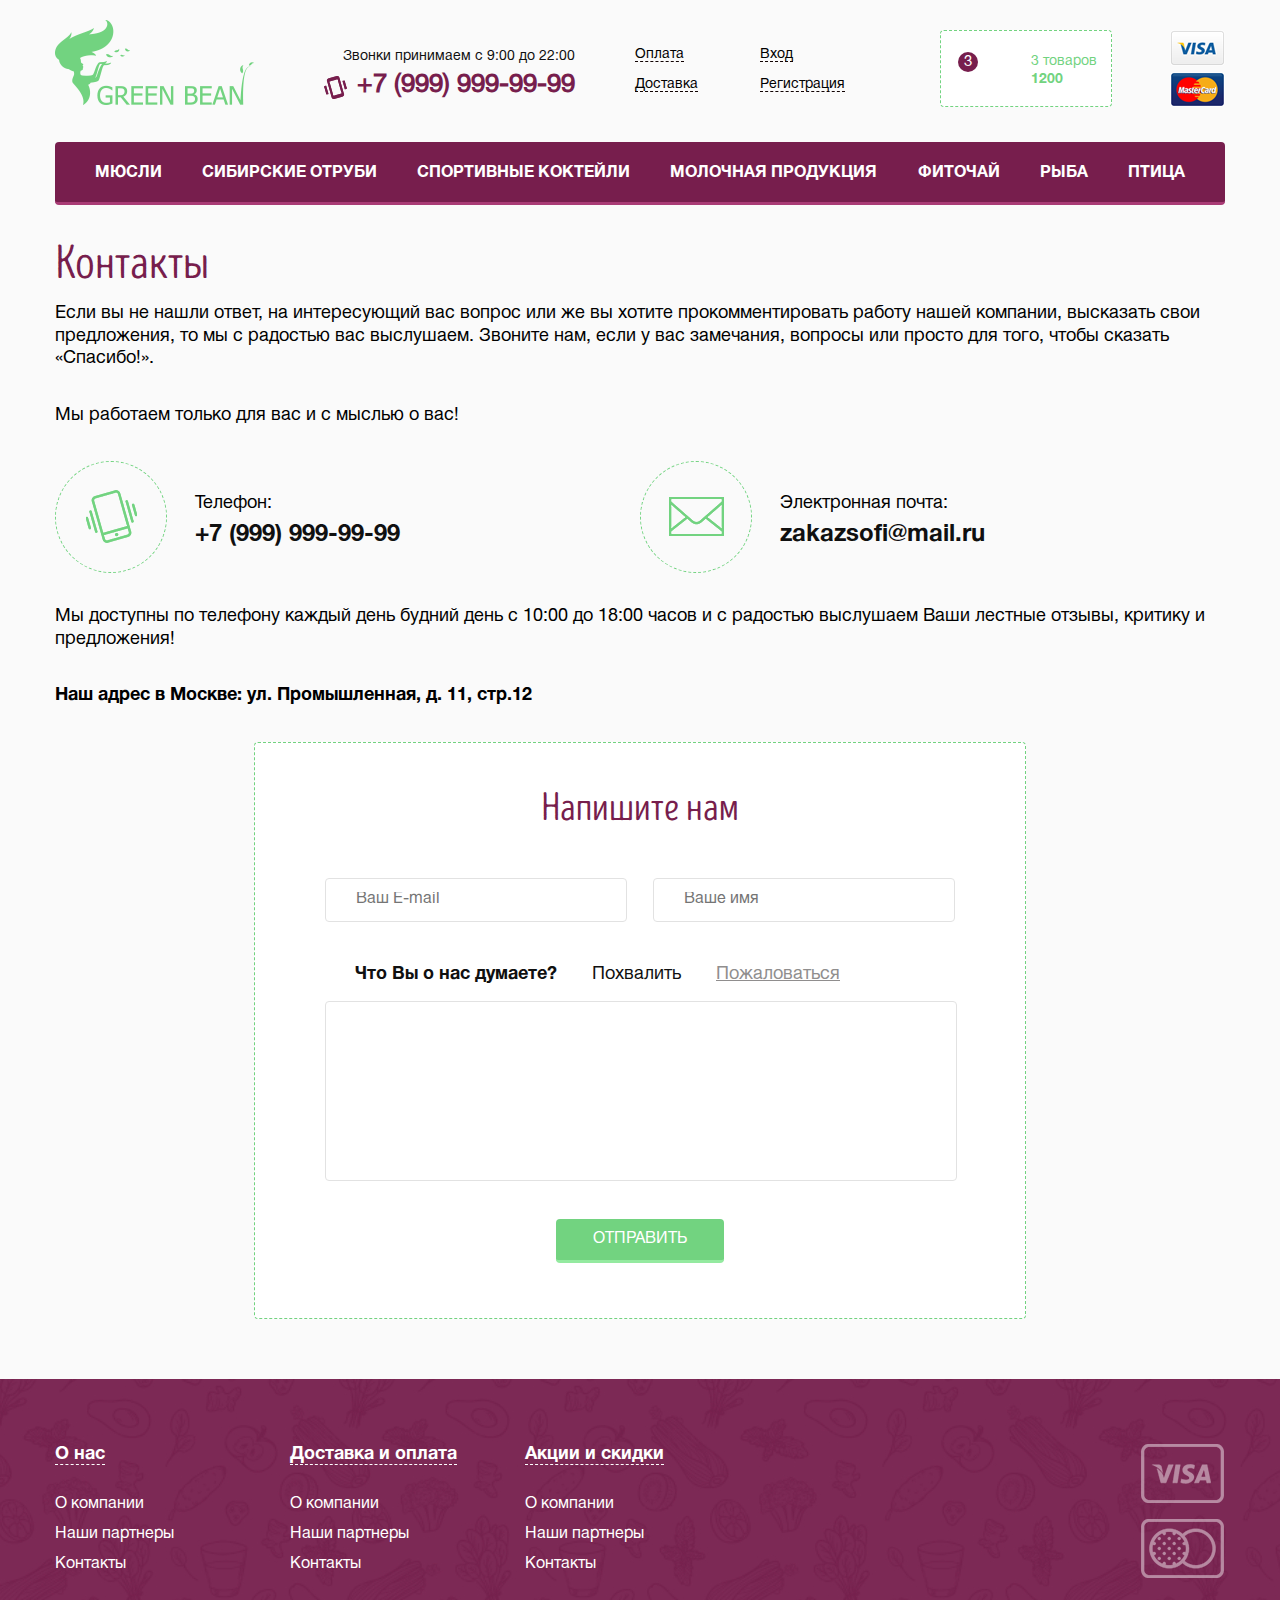
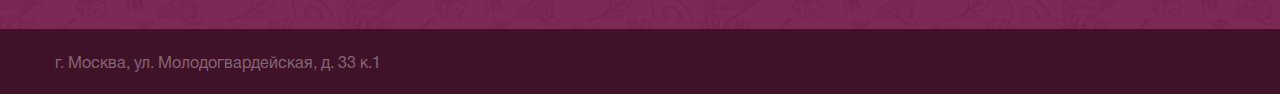
<file: contacts.html>
<!DOCTYPE html>
<html lang="en">
<head>
	<meta charset="UTF-8">
	<meta name="viewport" content="width=device-width, initial-scale=1.0">
    <meta name="viewport" content="width=device-width, initial-scale=1.0, maximum-scale=1.0, user-scalable=no">
    
	<title>fitoshop</title>
	
	<link href="http://fontawesome.io/assets/font-awesome/css/font-awesome.css" rel="stylesheet" type="text/css">
	<link rel="stylesheet" href="css/libs.min.css">
	<link rel="stylesheet" href="css/main.css">
	
	<script  src="js/libs.min.js"></script>
	<script src="js/main.js"></script>
	
</head>
<body>
<header>
	<div class="row">
		<a href="#" class="logo">
			<img src="img/logo.png" alt="">
		</a>
		<div class="phone">
			Звонки принимаем с 9:00 до 22:00
			<tel>+7 (999) 999-99-99</tel>
		</div>
		<ul class="header_nav">
			<li><a href="#"><i class="fa fa-credit-card" aria-hidden="true"></i> <span>Оплата</span></a></li>
			<li><a href="#"><i class="fa fa-reply" aria-hidden="true"></i> <span>Вход</span></a></li>
			<li><a href="#"><i class="fa fa-truck" aria-hidden="true"></i> <span>Доставка</span></a></li>
			<li><a href="#"><i class="fa fa-user" aria-hidden="true"></i> <span>Регистрация</span></a></li>
		</ul>
		<div class="basket">
			<div class="img_basket">
				<a href="#">
					<i class="fa fa-shopping-basket" aria-hidden="true"></i>
					<div class="quantity">3</div>
				</a>
			</div>
			<span>
				<a href="#">3 товаров</a> <br>
				<b>1200</b> <i class="fa fa-rub" aria-hidden="true"></i>
			</span>
		</div>
		<div class="cards">
			<img src="img/visa.png" alt="">
			<img src="img/mastercard.png" alt="">
		</div>
	</div>
</header>
<nav>
	<div class="row">
		<div class="burger">
			<span></span>
			<span></span>
			<span></span>
		</div>
		<ul>
			<li><a href="#">Мюсли</a></li>
			<li><a href="#">Сибирские отруби </a></li>
			<li><a href="#">Спортивные коктейли </a></li>
			<li><a href="#">Молочная продукция</a></li>
			<li><a href="#">Фиточай</a></li>
			<li><a href="#">Рыба</a></li>
			<li><a href="#">Птица</a></li>
		</ul>                                                    
	</div>
</nav>
<div class="content">
	<div class="row">
		<div class="text_content">
			<h2>Контакты</h2>
			<p>Если вы не нашли ответ, на интересующий вас вопрос или же вы хотите прокомментировать работу нашей компании, высказать свои предложения, то мы с радостью вас выслушаем. Звоните нам, если у вас замечания, вопросы или просто для того, чтобы сказать «Спасибо!».</p>
			<p>Мы работаем только для вас и с мыслью о вас!</p>
			<ul class="contact_img">
				<li>
					<div class="img">
						<img src="img/shake-phone.png" alt="">
					</div>
					Телефон:
					<b>+7 (999) 999-99-99</b>
				</li>
				<li>
					<div class="img">
						<img src="img/message.png" alt="">
					</div>
					Электронная почта:
					<b><a href="#">zakazsofi@mail.ru </a></b>
				</li>
			</ul>
			<p>Мы доступны по телефону каждый день будний день с 10:00 до 18:00 часов и с радостью выслушаем Ваши лестные отзывы, критику и предложения! </p>
			<p><b>Наш адрес в Москве: ул. Промышленная, д. 11, стр.12</b></p>
			<form class="contact_form">
				<h3>Напишите нам</h3>
				<input type="text" placeholder="Ваше имя">
				<input type="text" placeholder="Ваш E-mail">
				<div class="commented">
					<span><b>Что Вы о нас думаете?</b></span>
					<span>Похвалить</span>
					<span><a href="#">Пожаловаться</a></span>
				</div>
				<textarea></textarea>
				<input type="submit" value="ОТПРАВИТЬ" class="btn_green">
			</form>
		</div>
	</div>
</div>
<footer>
	<div class="row">
		<ul>
			<li><a href="#">О нас</a></li>
			<li><a href="#">О компании</a></li>
			<li><a href="#">Наши партнеры</a></li>
			<li><a href="#">Контакты</a></li>
		</ul>
		<ul>
			<li><a href="#">Доставка и оплата</a></li>
			<li><a href="#">О компании</a></li>
			<li><a href="#">Наши партнеры</a></li>
			<li><a href="#">Контакты</a></li>
		</ul>
		<ul>
			<li><a href="#">Акции и скидки</a></li>
			<li><a href="#">О компании</a></li>
			<li><a href="#">Наши партнеры</a></li>
			<li><a href="#">Контакты</a></li>
		</ul>
		<div class="card">
			<img src="img/visa-100.png" alt="">
			<img src="img/mastercard-100.png" alt="">
		</div>
	</div>
</footer>
<div class="footer">
	<div class="row">
		г. Москва, ул. Молодогвардейская, д. 33 к.1
	</div>
</div>
</body>
</html>
</file>
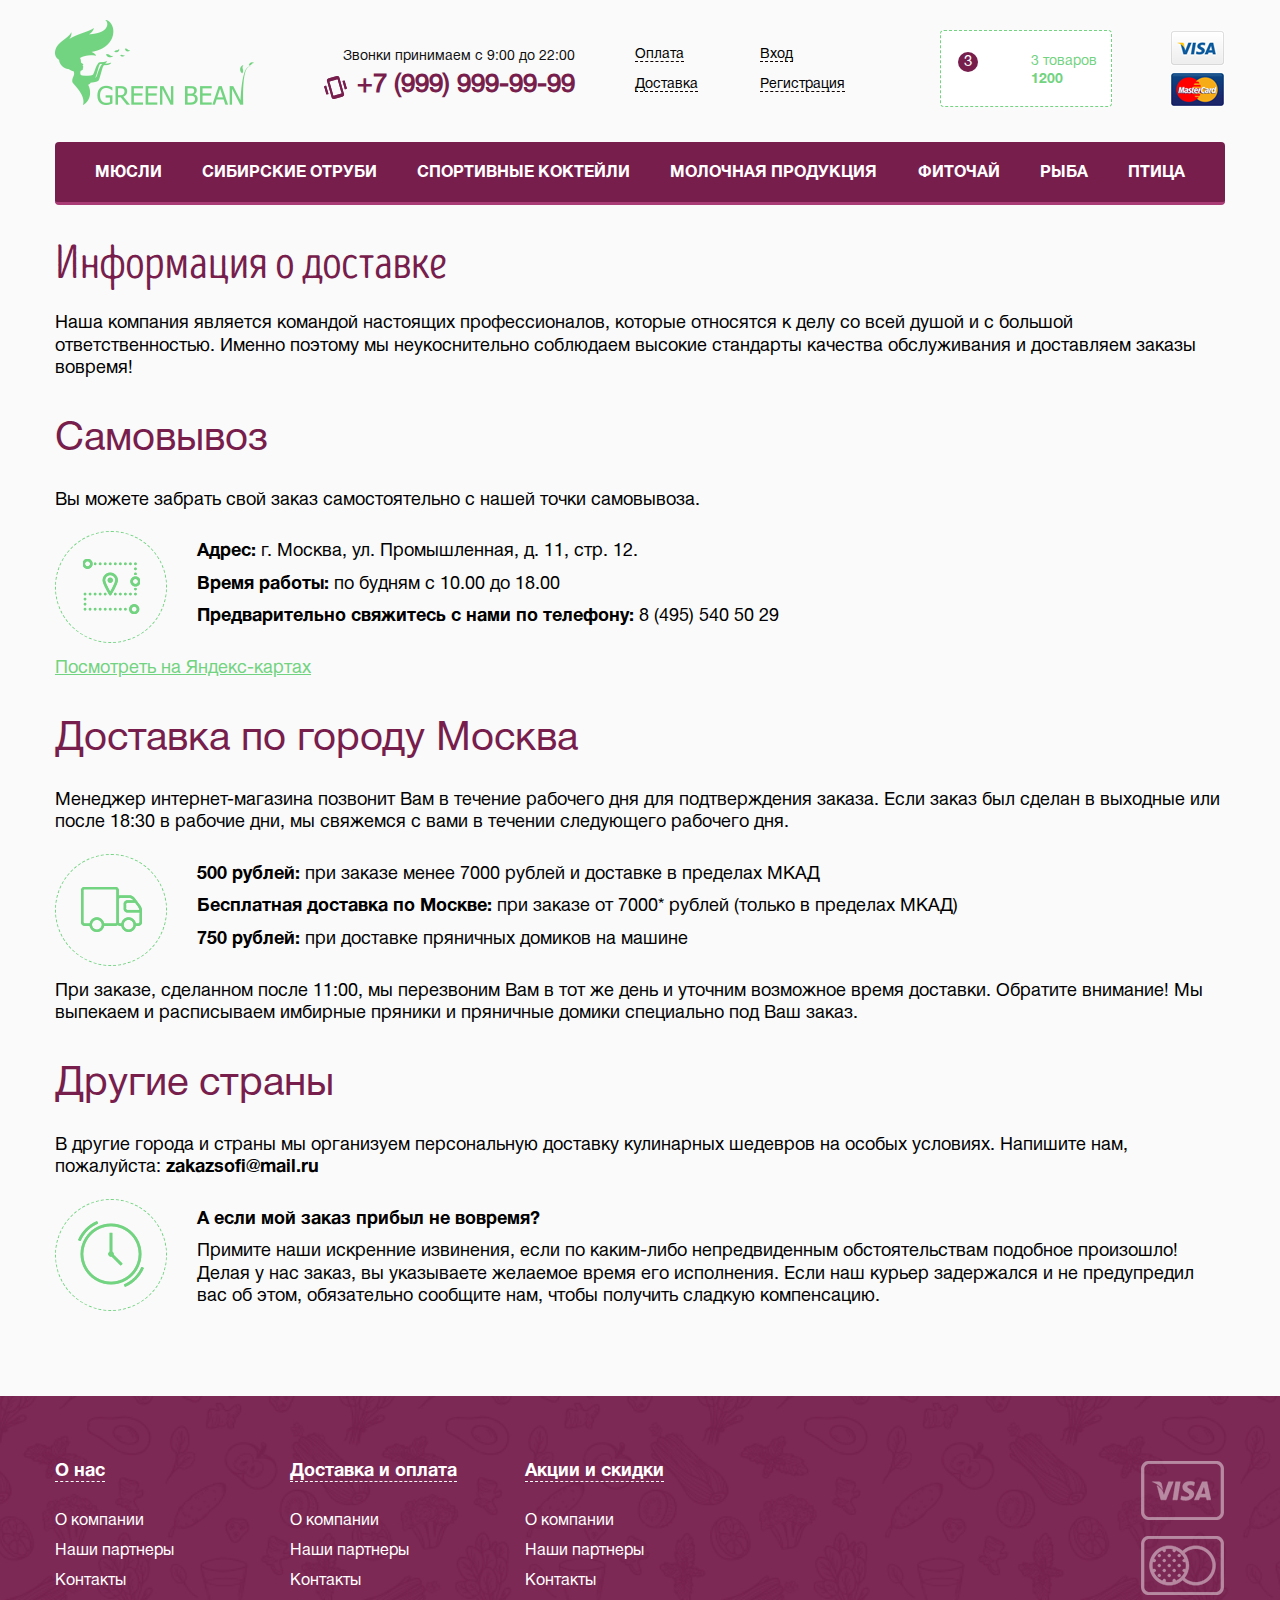
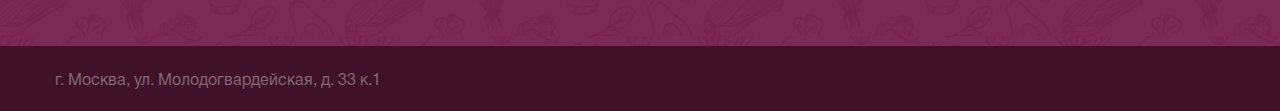
<file: dostavka.html>
<!DOCTYPE html>
<html lang="en">
<head>
	<meta charset="UTF-8">
	<meta name="viewport" content="width=device-width, initial-scale=1.0">
    <meta name="viewport" content="width=device-width, initial-scale=1.0, maximum-scale=1.0, user-scalable=no">
    
	<title>fitoshop</title>
	
	<link href="http://fontawesome.io/assets/font-awesome/css/font-awesome.css" rel="stylesheet" type="text/css">
	<link rel="stylesheet" href="css/libs.min.css">
	<link rel="stylesheet" href="css/main.css">
	
	<script  src="js/libs.min.js"></script>
	<script src="js/main.js"></script>
	
</head>
<body>
<header>
	<div class="row">
		<a href="#" class="logo">
			<img src="img/logo.png" alt="">
		</a>
		<div class="phone">
			Звонки принимаем с 9:00 до 22:00
			<tel>+7 (999) 999-99-99</tel>
		</div>
		<ul class="header_nav">
			<li><a href="#"><i class="fa fa-credit-card" aria-hidden="true"></i> <span>Оплата</span></a></li>
			<li><a href="#"><i class="fa fa-reply" aria-hidden="true"></i> <span>Вход</span></a></li>
			<li><a href="#"><i class="fa fa-truck" aria-hidden="true"></i> <span>Доставка</span></a></li>
			<li><a href="#"><i class="fa fa-user" aria-hidden="true"></i> <span>Регистрация</span></a></li>
		</ul>
		<div class="basket">
			<div class="img_basket">
				<a href="#">
					<i class="fa fa-shopping-basket" aria-hidden="true"></i>
					<div class="quantity">3</div>
				</a>
			</div>
			<span>
				<a href="#">3 товаров</a> <br>
				<b>1200</b> <i class="fa fa-rub" aria-hidden="true"></i>
			</span>
		</div>
		<div class="cards">
			<img src="img/visa.png" alt="">
			<img src="img/mastercard.png" alt="">
		</div>
	</div>
</header>
<nav>
	<div class="row">
		<div class="burger">
			<span></span>
			<span></span>
			<span></span>
		</div>
		<ul>
			<li><a href="#">Мюсли</a></li>
			<li><a href="#">Сибирские отруби </a></li>
			<li><a href="#">Спортивные коктейли </a></li>
			<li><a href="#">Молочная продукция</a></li>
			<li><a href="#">Фиточай</a></li>
			<li><a href="#">Рыба</a></li>
			<li><a href="#">Птица</a></li>
		</ul>                                                    
	</div>
</nav>
	
<div class="content">
	<div class="row">
		<div class="text_content delivery">
			<h2>Информация о доставке</h2>
			<p>Наша компания является командой настоящих профессионалов, которые относятся к делу со всей душой и с большой ответственностью. Именно поэтому мы неукоснительно соблюдаем высокие стандарты качества обслуживания и доставляем заказы вовремя!</p>
			<h3>Самовывоз</h3>
			<p>Вы можете забрать свой заказ самостоятельно с нашей точки самовывоза.</p>
			<div class="img_left_blok">
				<div class="img_left">
					<img src="img/track-order.png" alt="">
				</div>
				<p><b>Адрес:</b>  г. Москва, ул. Промышленная, д. 11, стр. 12.</p>
				<p><b>Время работы: </b>по будням с 10.00 до 18.00</p>
				<p><b>Предварительно свяжитесь с нами по телефону:</b>  8 (495) 540 50 29</p>
			</div>
			<p><a href="#">Посмотреть на Яндекс-картах</a></p>
			<h3>Доставка по городу Москва</h3>
			<p>Менеджер интернет-магазина позвонит Вам в течение рабочего дня для подтверждения заказа. Если заказ был сделан в выходные или после 18:30 в рабочие дни, мы свяжемся с вами в течении следующего рабочего дня.</p>
			<div class="img_left_blok">
				<div class="img_left">
					<img src="img/truck.png" alt="">
				</div>
				<p><b>500 рублей: </b> при заказе менее 7000 рублей и доставке в пределах МКАД</p>
				<p><b>Бесплатная доставка по Москве:</b>  при заказе от 7000* рублей (только в пределах МКАД)</p>
				<p><b>750 рублей: </b> при доставке пряничных домиков на машине</p>
			</div>
			<p>При заказе, сделанном после 11:00, мы перезвоним Вам в тот же день и уточним возможное время доставки. Обратите внимание! Мы выпекаем и расписываем имбирные пряники и пряничные домики специально под Ваш заказ.  </p>
			<h3>Другие страны</h3>
			<p>В другие города и страны мы организуем персональную доставку кулинарных шедевров на особых условиях. Напишите нам, пожалуйста: <b>zakazsofi@mail.ru</b></p>
			<div class="img_left_blok">
				<div class="img_left">
					<img src="img/present.png" alt="">
				</div>
				<p><b>А если мой заказ  прибыл не вовремя?</b></p>
				<p>Примите наши искренние извинения, если по каким-либо непредвиденным обстоятельствам подобное произошло! 
Делая у нас заказ, вы указываете желаемое время его исполнения. Если наш курьер задержался и не предупредил вас об этом, обязательно сообщите нам, чтобы получить сладкую компенсацию.</p>
			</div>
		</div>
	</div>
</div>

<footer>
	<div class="row">
		<ul>
			<li><a href="#">О нас</a></li>
			<li><a href="#">О компании</a></li>
			<li><a href="#">Наши партнеры</a></li>
			<li><a href="#">Контакты</a></li>
		</ul>
		<ul>
			<li><a href="#">Доставка и оплата</a></li>
			<li><a href="#">О компании</a></li>
			<li><a href="#">Наши партнеры</a></li>
			<li><a href="#">Контакты</a></li>
		</ul>
		<ul>
			<li><a href="#">Акции и скидки</a></li>
			<li><a href="#">О компании</a></li>
			<li><a href="#">Наши партнеры</a></li>
			<li><a href="#">Контакты</a></li>
		</ul>
		<div class="card">
			<img src="img/visa-100.png" alt="">
			<img src="img/mastercard-100.png" alt="">
		</div>
	</div>
</footer>
<div class="footer">
	<div class="row">
		г. Москва, ул. Молодогвардейская, д. 33 к.1
	</div>
</div>
</body>
</html>
</file>
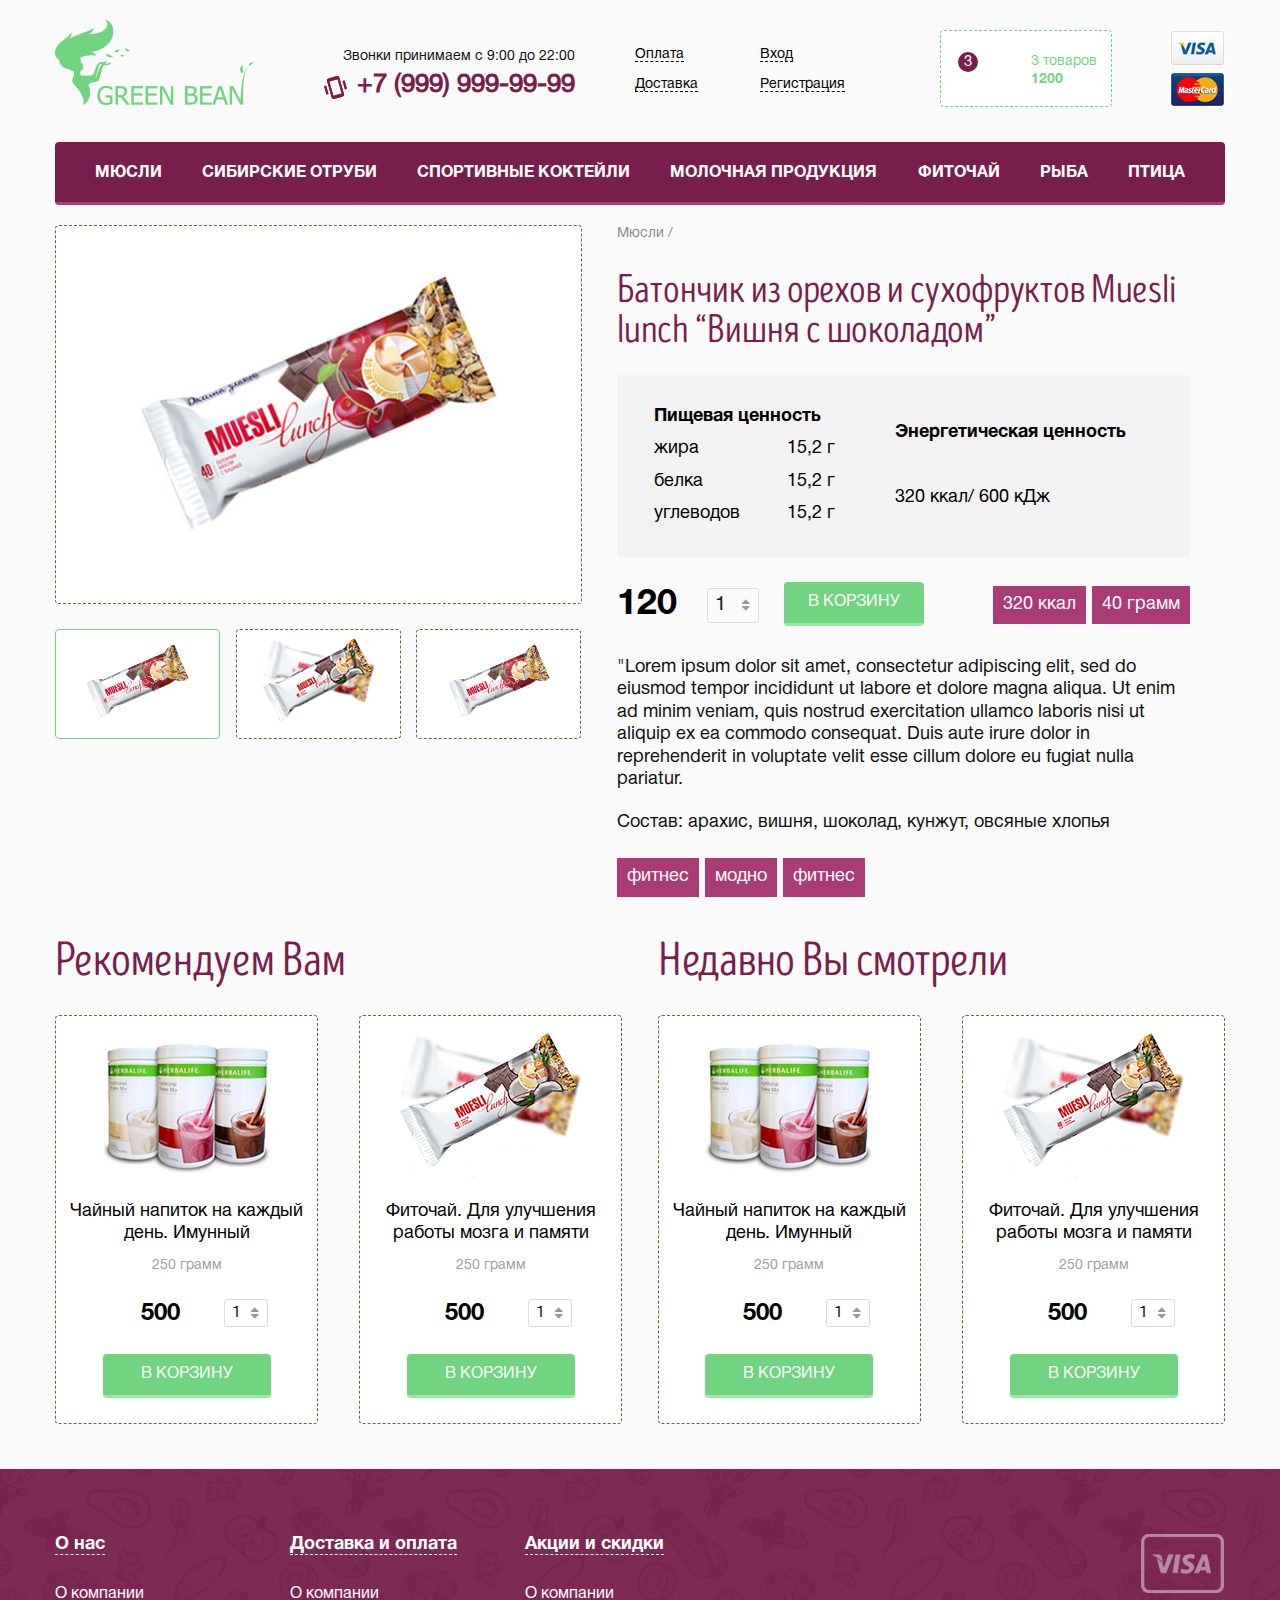
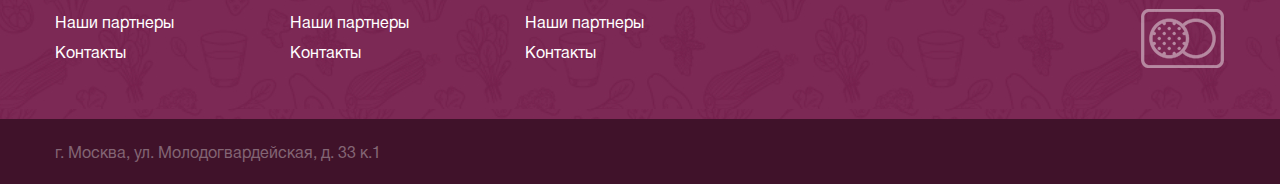
<file: item.html>
<!DOCTYPE html>
<html lang="en">
<head>
	<meta charset="UTF-8">
	<meta name="viewport" content="width=device-width, initial-scale=1.0">
    <meta name="viewport" content="width=device-width, initial-scale=1.0, maximum-scale=1.0, user-scalable=no">
    
	<title>fitoshop</title>
	
	<link href="http://fontawesome.io/assets/font-awesome/css/font-awesome.css" rel="stylesheet" type="text/css">
	<link rel="stylesheet" href="css/libs.min.css">
	<link rel="stylesheet" href="css/main.css">
	
	<script  src="js/libs.min.js"></script>
	<script src="js/main.js"></script>
	
</head>
<body>
<header>
	<div class="row">
		<a href="#" class="logo">
			<img src="img/logo.png" alt="">
		</a>
		<div class="phone">
			Звонки принимаем с 9:00 до 22:00
			<tel>+7 (999) 999-99-99</tel>
		</div>
		<ul class="header_nav">
			<li><a href="#"><i class="fa fa-credit-card" aria-hidden="true"></i> <span>Оплата</span></a></li>
			<li><a href="#"><i class="fa fa-reply" aria-hidden="true"></i> <span>Вход</span></a></li>
			<li><a href="#"><i class="fa fa-truck" aria-hidden="true"></i> <span>Доставка</span></a></li>
			<li><a href="#"><i class="fa fa-user" aria-hidden="true"></i> <span>Регистрация</span></a></li>
		</ul>
		<div class="basket">
			<div class="img_basket">
				<a href="#">
					<i class="fa fa-shopping-basket" aria-hidden="true"></i>
					<div class="quantity">3</div>
				</a>
			</div>
			<span>
				<a href="#">3 товаров</a> <br>
				<b>1200</b> <i class="fa fa-rub" aria-hidden="true"></i>
			</span>
		</div>
		<div class="cards">
			<img src="img/visa.png" alt="">
			<img src="img/mastercard.png" alt="">
		</div>
	</div>
</header>
<nav>
	<div class="row">
		<div class="burger">
			<span></span>
			<span></span>
			<span></span>
		</div>
		<ul>
			<li><a href="#">Мюсли</a></li>
			<li><a href="#">Сибирские отруби </a></li>
			<li><a href="#">Спортивные коктейли </a></li>
			<li><a href="#">Молочная продукция</a></li>
			<li><a href="#">Фиточай</a></li>
			<li><a href="#">Рыба</a></li>
			<li><a href="#">Птица</a></li>
		</ul>                                                    
	</div>
</nav>
<div class="container">
	<div class="row">
		<div class="item">
			<div class="item_slider">
				<div class="big_img">
					<img src="img/baton.png" alt="">
				</div>
				<ul>
					<li class="active"><img src="img/baton.png" alt=""></li>
					<li><img src="img/batonchik.png" alt=""></li>
					<li><img src="img/baton.png" alt=""></li>
				</ul>
			</div>
			<div class="about_item">
				<div class="mini_bread">
					<a href="#">Мюсли</a> /
				</div>
				<h2>Батончик из орехов и сухофруктов Muesli lunch “Вишня с шоколадом”</h2>
				<div class="info_tabels">
					<table>
						<tr>
							<td colspan="2">Пищевая ценность</td>
						</tr>
						<tr>
							<td>жира</td>
							<td>15,2 г</td>
						</tr>
						<tr>
							<td>белка</td>
							<td>15,2 г</td>
						</tr>
						<tr>
							<td>углеводов</td>
							<td>15,2 г</td>
						</tr>
					</table>
					<table>
						<tr>
							<td>Энергетическая ценность</td>
						</tr>
						<tr>
							<td>320 ккал/ 600 кДж</td>
						</tr>
					</table>
				</div>
				<div class="btn_and_detal">
					<ul class="detal_item">
						<li>320 ккал</li>
						<li>40 грамм</li>
					</ul>
					<div class="buy">
						120 <i class="fa fa-rub" aria-hidden="true"></i>
						<input type="number" value="1" step="1" min="1" max="99" class="number_inp">
						<button class="btn_green">В КОРЗИНУ</button>
					</div>
				</div>
				<p>"Lorem ipsum dolor sit amet, consectetur adipiscing elit, sed do eiusmod tempor incididunt ut labore et dolore magna aliqua. Ut enim ad minim veniam, quis nostrud exercitation ullamco laboris nisi ut aliquip ex ea commodo consequat. Duis aute irure dolor in reprehenderit in voluptate velit esse cillum dolore eu fugiat nulla pariatur.</p>
				<p>Состав: арахис, вишня, шоколад, кунжут, овсяные хлопья</p>
				<ul class="detal_item">
					<li>фитнес</li>
					<li>модно</li>
					<li>фитнес</li>
				</ul>
			</div>
		</div>
		<div class="catalog catalogs">
			<div class="catalog_mini">
				<h2>Рекомендуем Вам</h2>
				<ul>
					<li>
						<div class="img_catalog">
							<img src="img/t1.png" alt="">
						</div>
						<p>
							Чайный напиток на каждый день. Имунный
						</p>
						<div class="weight">250 грамм</div>
						<div class="price">
							<span>500 <i class="fa fa-rub" aria-hidden="true"></i></span>
							<span><input type="number" value="1" step="1" min="1" max="99"></span>
						</div>
						<button class="btn_green">В КОРЗИНУ</button>
					</li>
					<li>
						<div class="img_catalog">
							<img src="img/t2.png" alt="">
						</div>
						<p>
							Фиточай. Для улучшения работы мозга и памяти
						</p>
						<div class="weight">250 грамм</div>
						<div class="price">
							<span>500 <i class="fa fa-rub" aria-hidden="true"></i></span>
							<span><input type="number" value="1" step="1" min="1" max="99"></span>
						</div>
						<button class="btn_green">В КОРЗИНУ</button>
					</li>
				</ul>
			</div>
			<div class="catalog_mini">
				<h2>Недавно Вы смотрели</h2>
				<ul>
					<li>
						<div class="img_catalog">
							<img src="img/t1.png" alt="">
						</div>
						<p>
							Чайный напиток на каждый день. Имунный
						</p>
						<div class="weight">250 грамм</div>
						<div class="price">
							<span>500 <i class="fa fa-rub" aria-hidden="true"></i></span>
							<span><input type="number" value="1" step="1" min="1" max="99"></span>
						</div>
						<button class="btn_green">В КОРЗИНУ</button>
					</li>
					<li>
						<div class="img_catalog">
							<img src="img/t2.png" alt="">
						</div>
						<p>
							Фиточай. Для улучшения работы мозга и памяти
						</p>
						<div class="weight">250 грамм</div>
						<div class="price">
							<span>500 <i class="fa fa-rub" aria-hidden="true"></i></span>
							<span><input type="number" value="1" step="1" min="1" max="99"></span>
						</div>
						<button class="btn_green">В КОРЗИНУ</button>
					</li>
				</ul>
			</div>
		</div>
	</div>
</div>
<footer>
	<div class="row">
		<ul>
			<li><a href="#">О нас</a></li>
			<li><a href="#">О компании</a></li>
			<li><a href="#">Наши партнеры</a></li>
			<li><a href="#">Контакты</a></li>
		</ul>
		<ul>
			<li><a href="#">Доставка и оплата</a></li>
			<li><a href="#">О компании</a></li>
			<li><a href="#">Наши партнеры</a></li>
			<li><a href="#">Контакты</a></li>
		</ul>
		<ul>
			<li><a href="#">Акции и скидки</a></li>
			<li><a href="#">О компании</a></li>
			<li><a href="#">Наши партнеры</a></li>
			<li><a href="#">Контакты</a></li>
		</ul>
		<div class="card">
			<img src="img/visa-100.png" alt="">
			<img src="img/mastercard-100.png" alt="">
		</div>
	</div>
</footer>
<div class="footer">
	<div class="row">
		г. Москва, ул. Молодогвардейская, д. 33 к.1
	</div>
</div>
</body>
</html>
</file>
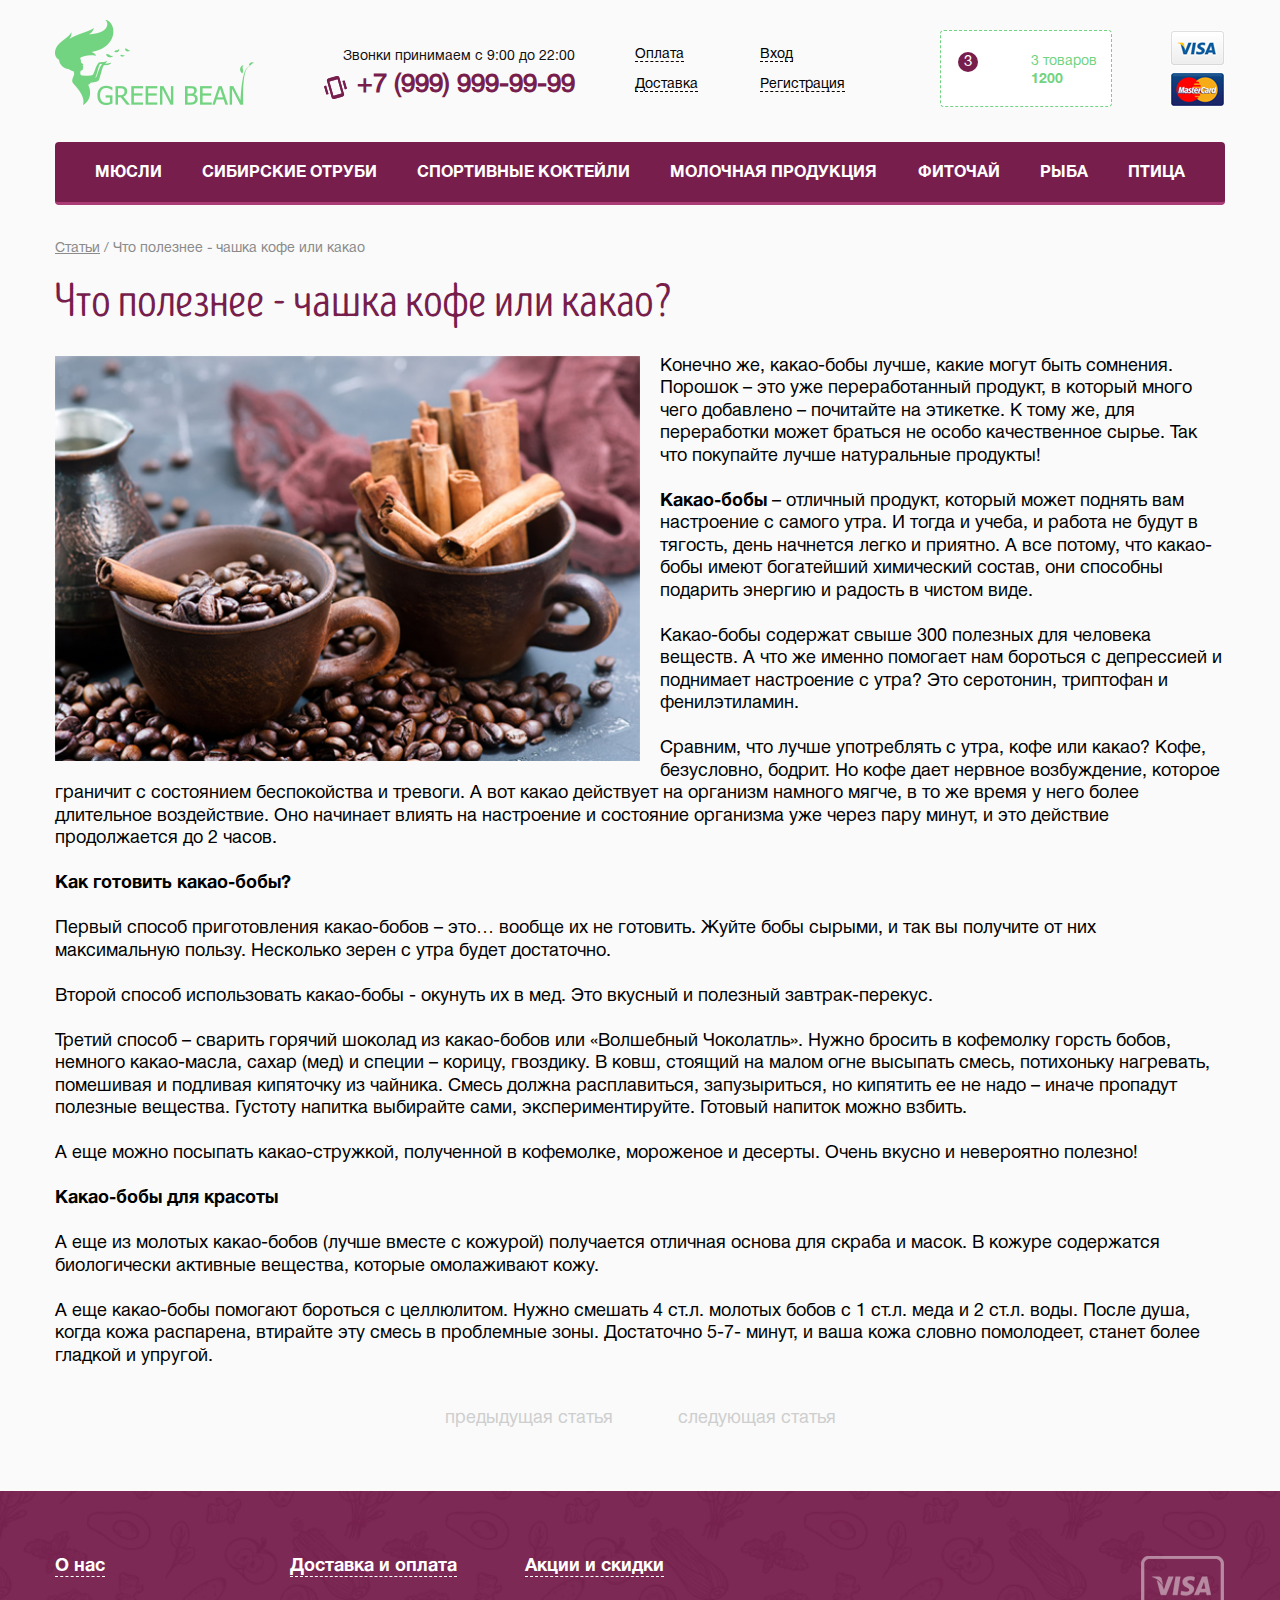
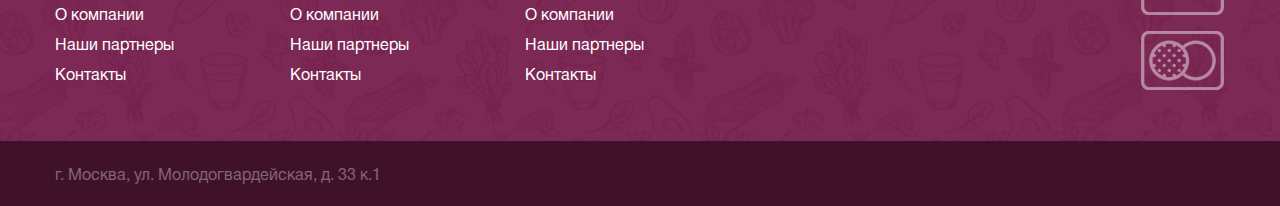
<file: one_article.html>
<!DOCTYPE html>
<html lang="en">
<head>
	<meta charset="UTF-8">
	<meta name="viewport" content="width=device-width, initial-scale=1.0">
    <meta name="viewport" content="width=device-width, initial-scale=1.0, maximum-scale=1.0, user-scalable=no">
    
	<title>fitoshop</title>
	
	<link href="http://fontawesome.io/assets/font-awesome/css/font-awesome.css" rel="stylesheet" type="text/css">
	<link rel="stylesheet" href="css/libs.min.css">
	<link rel="stylesheet" href="css/main.css">
	
	<script  src="js/libs.min.js"></script>
	<script src="js/main.js"></script>
	
</head>
<body>
<header>
	<div class="row">
		<a href="#" class="logo">
			<img src="img/logo.png" alt="">
		</a>
		<div class="phone">
			Звонки принимаем с 9:00 до 22:00
			<tel>+7 (999) 999-99-99</tel>
		</div>
		<ul class="header_nav">
			<li><a href="#"><i class="fa fa-credit-card" aria-hidden="true"></i> <span>Оплата</span></a></li>
			<li><a href="#"><i class="fa fa-reply" aria-hidden="true"></i> <span>Вход</span></a></li>
			<li><a href="#"><i class="fa fa-truck" aria-hidden="true"></i> <span>Доставка</span></a></li>
			<li><a href="#"><i class="fa fa-user" aria-hidden="true"></i> <span>Регистрация</span></a></li>
		</ul>
		<div class="basket">
			<div class="img_basket">
				<a href="#">
					<i class="fa fa-shopping-basket" aria-hidden="true"></i>
					<div class="quantity">3</div>
				</a>
			</div>
			<span>
				<a href="#">3 товаров</a> <br>
				<b>1200</b> <i class="fa fa-rub" aria-hidden="true"></i>
			</span>
		</div>
		<div class="cards">
			<img src="img/visa.png" alt="">
			<img src="img/mastercard.png" alt="">
		</div>
	</div>
</header>
<nav>
	<div class="row">
		<div class="burger">
			<span></span>
			<span></span>
			<span></span>
		</div>
		<ul>
			<li><a href="#">Мюсли</a></li>
			<li><a href="#">Сибирские отруби </a></li>
			<li><a href="#">Спортивные коктейли </a></li>
			<li><a href="#">Молочная продукция</a></li>
			<li><a href="#">Фиточай</a></li>
			<li><a href="#">Рыба</a></li>
			<li><a href="#">Птица</a></li>
		</ul>                                                    
	</div>
</nav>
<div class="content">
	<div class="row">
		<ul class="bread">
			<li><a href="#">Статьи</a> </li> 
			<li> Что полезнее - чашка кофе или какао</li>
		</ul>
		<div class="article">
			<article>
				<h2>Что полезнее - чашка кофе или какао?</h2>
				<img src="img/coffe_or_cacao.png" alt="" class="half" style="padding: 0 20px 20px 0; float: left;">
				Конечно же, какао-бобы лучше, какие могут быть сомнения.  Порошок – это уже переработанный продукт, в который много чего добавлено – почитайте на этикетке. К тому же, для переработки может браться не особо качественное сырье. Так что покупайте лучше натуральные продукты! 
				<br><br>
				<b>Какао-бобы</b> – отличный продукт, который может поднять вам настроение с самого утра. И тогда и учеба, и работа не будут в тягость, день начнется легко и приятно. А все потому, что какао-бобы имеют богатейший химический состав, они способны подарить энергию и радость в чистом виде. 
				<br><br>
				Какао-бобы содержат свыше 300 полезных для человека веществ. А что же именно помогает нам бороться с депрессией и поднимает настроение с утра? Это серотонин, триптофан и фенилэтиламин.
				<br><br>
				Сравним, что лучше употреблять с утра, кофе или какао? Кофе, безусловно, бодрит. Но кофе дает нервное возбуждение, которое граничит с состоянием беспокойства и тревоги. А вот какао действует на организм намного мягче, в то же время у него более длительное воздействие. Оно начинает влиять на настроение и состояние организма уже через пару минут, и это действие продолжается до 2 часов.
				<br><br>
				<b>Как готовить какао-бобы?</b>
				<br><br>
				Первый способ приготовления какао-бобов – это… вообще их не готовить. Жуйте бобы сырыми, и так вы получите от них максимальную пользу. Несколько зерен с утра будет достаточно.
				<br><br>
				Второй способ использовать какао-бобы - окунуть их в мед. Это вкусный и полезный завтрак-перекус. 
				<br><br>
				Третий способ – сварить горячий шоколад из какао-бобов или «Волшебный Чоколатль».  Нужно бросить в кофемолку горсть бобов, немного какао-масла, сахар (мед) и специи – корицу, гвоздику. В ковш, стоящий на малом огне высыпать смесь, потихоньку нагревать, помешивая и подливая кипяточку из чайника. Смесь должна расплавиться, запузыриться, но кипятить ее не надо – иначе пропадут полезные вещества. Густоту напитка выбирайте сами, экспериментируйте. Готовый напиток можно взбить.
				<br><br>
				А еще можно посыпать какао-стружкой, полученной в кофемолке, мороженое и десерты. Очень вкусно и невероятно полезно!
				<br><br>
				<b>Какао-бобы для красоты</b>
				<br><br>
				А еще из молотых какао-бобов (лучше вместе с кожурой) получается отличная основа для скраба и масок. В кожуре содержатся биологически активные вещества, которые омолаживают кожу.  
				<br><br>
				А еще какао-бобы помогают бороться с целлюлитом. Нужно смешать 4 ст.л. молотых бобов с 1 ст.л. меда и 2 ст.л. воды. После душа, когда кожа распарена, втирайте эту смесь в проблемные зоны. Достаточно 5-7- минут, и ваша кожа словно помолодеет, станет более гладкой и упругой.
			</article>
			<div class="pagination_article">
				<a href="#"><i class="fa fa-angle-double-left" aria-hidden="true"></i> предыдущая статья</a>
				<a href="#">следующая статья <i class="fa fa-angle-double-right" aria-hidden="true"></i></a>
			</div>
		</div>
	</div>
</div>
<footer>
	<div class="row">
		<ul>
			<li><a href="#">О нас</a></li>
			<li><a href="#">О компании</a></li>
			<li><a href="#">Наши партнеры</a></li>
			<li><a href="#">Контакты</a></li>
		</ul>
		<ul>
			<li><a href="#">Доставка и оплата</a></li>
			<li><a href="#">О компании</a></li>
			<li><a href="#">Наши партнеры</a></li>
			<li><a href="#">Контакты</a></li>
		</ul>
		<ul>
			<li><a href="#">Акции и скидки</a></li>
			<li><a href="#">О компании</a></li>
			<li><a href="#">Наши партнеры</a></li>
			<li><a href="#">Контакты</a></li>
		</ul>
		<div class="card">
			<img src="img/visa-100.png" alt="">
			<img src="img/mastercard-100.png" alt="">
		</div>
	</div>
</footer>
<div class="footer">
	<div class="row">
		г. Москва, ул. Молодогвардейская, д. 33 к.1
	</div>
</div>
</body>
</html>
</file>
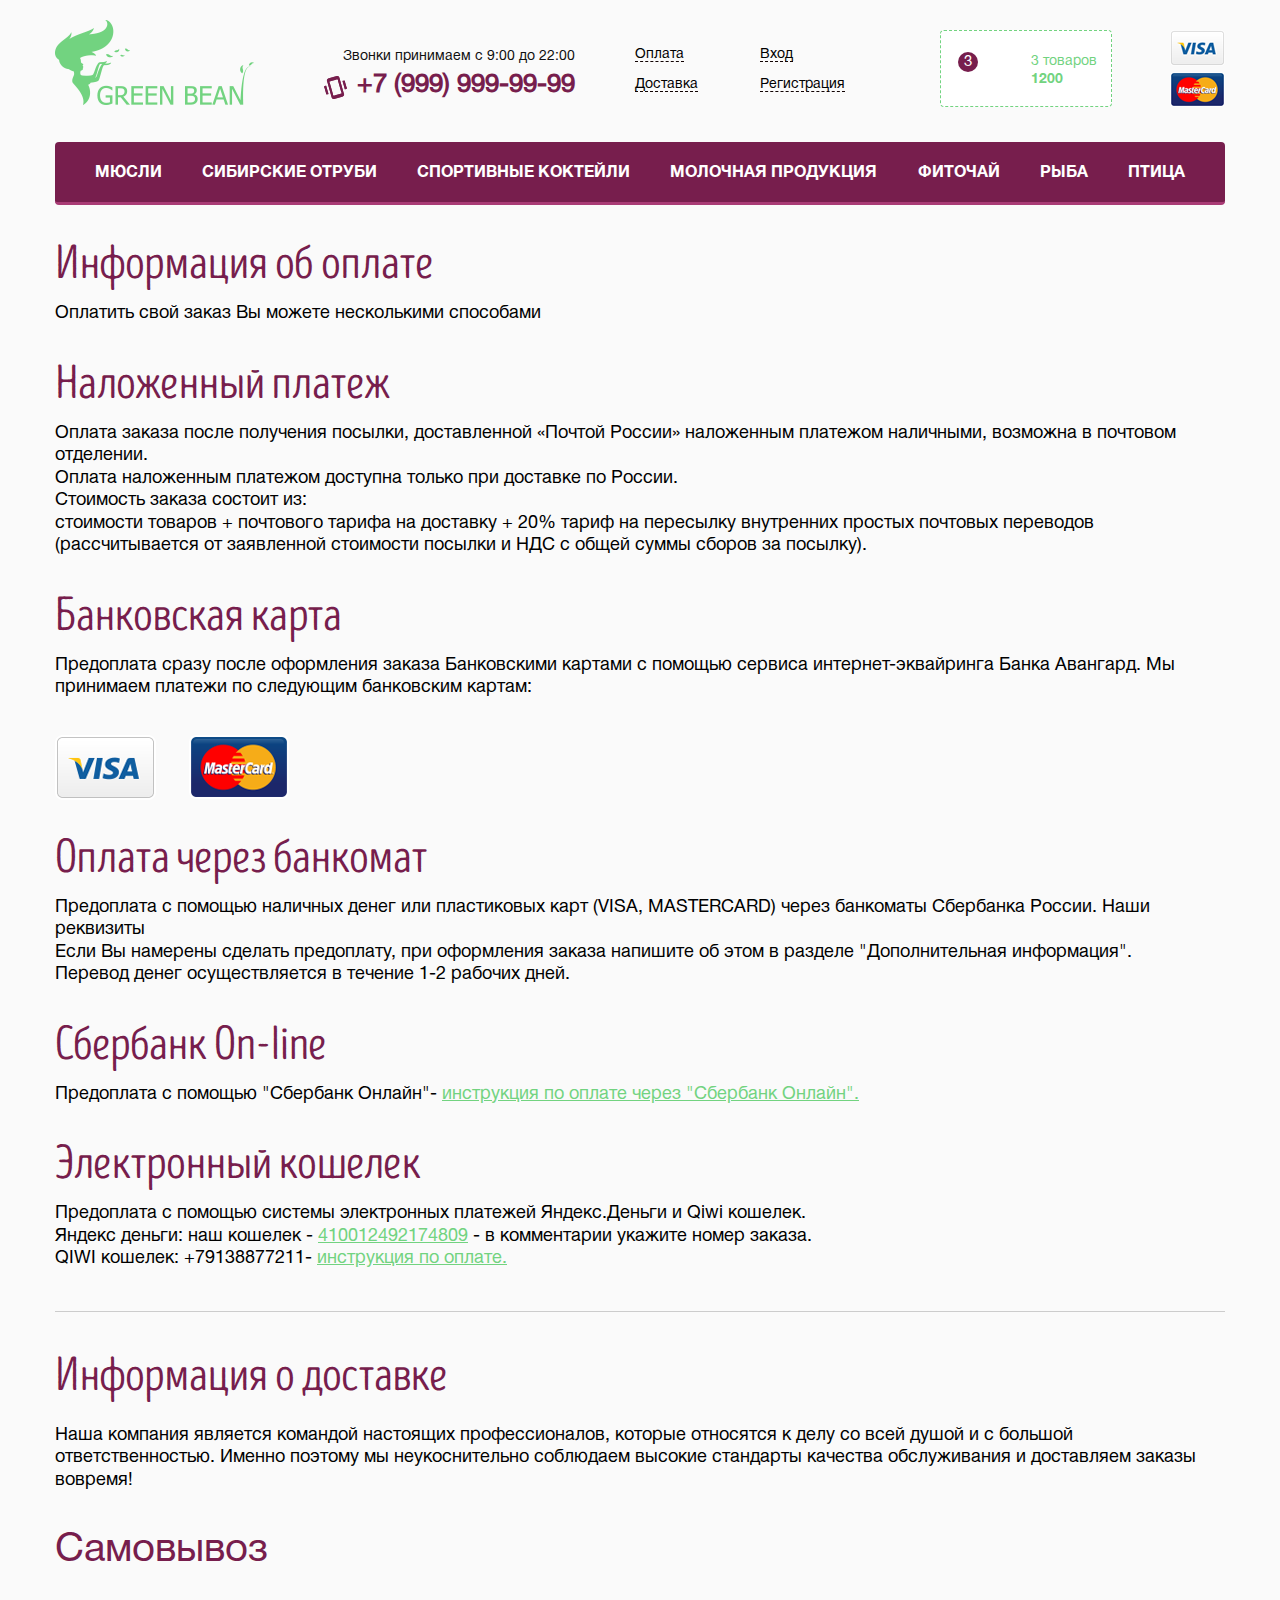
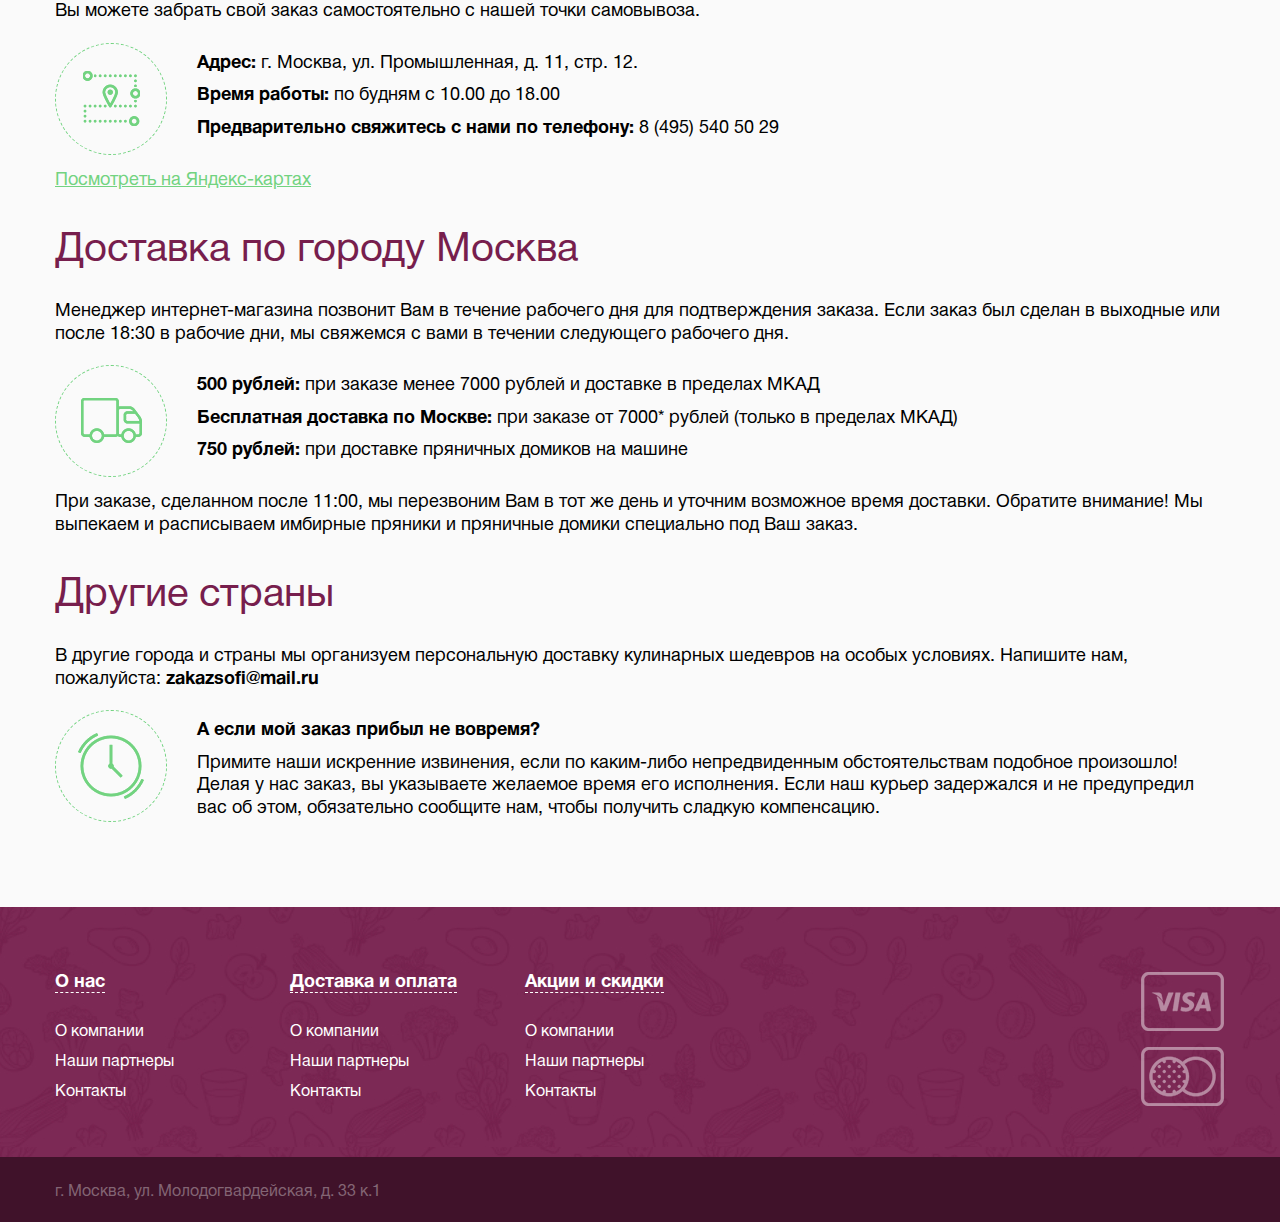
<file: payment.html>
<!DOCTYPE html>
<html lang="en">
<head>
	<meta charset="UTF-8">
	<meta name="viewport" content="width=device-width, initial-scale=1.0">
    <meta name="viewport" content="width=device-width, initial-scale=1.0, maximum-scale=1.0, user-scalable=no">
    
	<title>fitoshop</title>
	
	<link href="http://fontawesome.io/assets/font-awesome/css/font-awesome.css" rel="stylesheet" type="text/css">
	<link rel="stylesheet" href="css/libs.min.css">
	<link rel="stylesheet" href="css/main.css">
	
	<script  src="js/libs.min.js"></script>
	<script src="js/main.js"></script>
	
</head>
<body>
<header>
	<div class="row">
		<a href="#" class="logo">
			<img src="img/logo.png" alt="">
		</a>
		<div class="phone">
			Звонки принимаем с 9:00 до 22:00
			<tel>+7 (999) 999-99-99</tel>
		</div>
		<ul class="header_nav">
			<li><a href="#"><i class="fa fa-credit-card" aria-hidden="true"></i> <span>Оплата</span></a></li>
			<li><a href="#"><i class="fa fa-reply" aria-hidden="true"></i> <span>Вход</span></a></li>
			<li><a href="#"><i class="fa fa-truck" aria-hidden="true"></i> <span>Доставка</span></a></li>
			<li><a href="#"><i class="fa fa-user" aria-hidden="true"></i> <span>Регистрация</span></a></li>
		</ul>
		<div class="basket">
			<div class="img_basket">
				<a href="#">
					<i class="fa fa-shopping-basket" aria-hidden="true"></i>
					<div class="quantity">3</div>
				</a>
			</div>
			<span>
				<a href="#">3 товаров</a> <br>
				<b>1200</b> <i class="fa fa-rub" aria-hidden="true"></i>
			</span>
		</div>
		<div class="cards">
			<img src="img/visa.png" alt="">
			<img src="img/mastercard.png" alt="">
		</div>
	</div>
</header>
<nav>
	<div class="row">
		<div class="burger">
			<span></span>
			<span></span>
			<span></span>
		</div>
		<ul>
			<li><a href="#">Мюсли</a></li>
			<li><a href="#">Сибирские отруби </a></li>
			<li><a href="#">Спортивные коктейли </a></li>
			<li><a href="#">Молочная продукция</a></li>
			<li><a href="#">Фиточай</a></li>
			<li><a href="#">Рыба</a></li>
			<li><a href="#">Птица</a></li>
		</ul>                                                    
	</div>
</nav>

<div class="content">
	<div class="row">
		<div class="text_content payment_info">
			<h2>Информация об оплате</h2>
			<p>Оплатить свой заказ Вы можете несколькими способами</p>

			<h2>Наложенный платеж</h2>
			<p>Оплата заказа после получения посылки, доставленной «Почтой России» наложенным платежом наличными, возможна в почтовом отделении. 
			<br>Оплата наложенным платежом доступна только при доставке по России.
			<br>Стоимость заказа состоит из:<br>
			стоимости товаров + почтового тарифа на доставку + 20% тариф на пересылку внутренних простых почтовых переводов  (рассчитывается от заявленной стоимости посылки и НДС с общей суммы сборов за посылку).</p>

			<h2>Банковская карта</h2>
			<p>Предоплата сразу после оформления заказа Банковскими картами с помощью сервиса интернет-эквайринга Банка Авангард. Мы принимаем платежи по следующим банковским картам: 
			<img src="img/visa-mastercard.png" alt="" class="img_payment"/>
			</p>

			<h2>Оплата через банкомат</h2>
			<p>Предоплата с помощью наличных денег или пластиковых карт (VISA, MASTERCARD) через банкоматы Сбербанка России. Наши реквизиты <br>
			Если Вы намерены сделать предоплату, при оформления заказа напишите об этом в разделе "Дополнительная информация".
			<br>Перевод денег осуществляется в течение 1-2 рабочих дней.</p>

			<h2>Сбербанк On-line</h2>
			<p>Предоплата с помощью "Сбербанк Онлайн"- <a href="#">инструкция по оплате через "Сбербанк Онлайн".</a> </p>

			<h2>Электронный кошелек</h2>
			<p>Предоплата с помощью системы электронных платежей Яндекс.Деньги и Qiwi кошелек. <br>
			Яндекс деньги: наш кошелек - <a href="#">410012492174809</a> - в комментарии укажите номер заказа. <br>
			QIWI кошелек: +79138877211- <a href="#">инструкция по оплате.</a></p>
		</div>
		
		<div class="text_content delivery">
			<h2>Информация о доставке</h2>
			<p>Наша компания является командой настоящих профессионалов, которые относятся к делу со всей душой и с большой ответственностью. Именно поэтому мы неукоснительно соблюдаем высокие стандарты качества обслуживания и доставляем заказы вовремя!</p>
			<h3>Самовывоз</h3>
			<p>Вы можете забрать свой заказ самостоятельно с нашей точки самовывоза.</p>
			<div class="img_left_blok">
				<div class="img_left">
					<img src="img/track-order.png" alt="">
				</div>
				<p><b>Адрес:</b>  г. Москва, ул. Промышленная, д. 11, стр. 12.</p>
				<p><b>Время работы: </b>по будням с 10.00 до 18.00</p>
				<p><b>Предварительно свяжитесь с нами по телефону:</b>  8 (495) 540 50 29</p>
			</div>
			<p><a href="#">Посмотреть на Яндекс-картах</a></p>
			<h3>Доставка по городу Москва</h3>
			<p>Менеджер интернет-магазина позвонит Вам в течение рабочего дня для подтверждения заказа. Если заказ был сделан в выходные или после 18:30 в рабочие дни, мы свяжемся с вами в течении следующего рабочего дня.</p>
			<div class="img_left_blok">
				<div class="img_left">
					<img src="img/truck.png" alt="">
				</div>
				<p><b>500 рублей: </b> при заказе менее 7000 рублей и доставке в пределах МКАД</p>
				<p><b>Бесплатная доставка по Москве:</b>  при заказе от 7000* рублей (только в пределах МКАД)</p>
				<p><b>750 рублей: </b> при доставке пряничных домиков на машине</p>
			</div>
			<p>При заказе, сделанном после 11:00, мы перезвоним Вам в тот же день и уточним возможное время доставки. Обратите внимание! Мы выпекаем и расписываем имбирные пряники и пряничные домики специально под Ваш заказ.  </p>
			<h3>Другие страны</h3>
			<p>В другие города и страны мы организуем персональную доставку кулинарных шедевров на особых условиях. Напишите нам, пожалуйста: <b>zakazsofi@mail.ru</b></p>
			<div class="img_left_blok">
				<div class="img_left">
					<img src="img/present.png" alt="">
				</div>
				<p><b>А если мой заказ  прибыл не вовремя?</b></p>
				<p>Примите наши искренние извинения, если по каким-либо непредвиденным обстоятельствам подобное произошло! 
				<br>
				Делая у нас заказ, вы указываете желаемое время его исполнения. Если наш курьер задержался и не предупредил вас об этом, обязательно сообщите нам, чтобы получить сладкую компенсацию.</p>
			</div>
		</div>
	</div>
</div>
<footer>
	<div class="row">
		<ul>
			<li><a href="#">О нас</a></li>
			<li><a href="#">О компании</a></li>
			<li><a href="#">Наши партнеры</a></li>
			<li><a href="#">Контакты</a></li>
		</ul>
		<ul>
			<li><a href="#">Доставка и оплата</a></li>
			<li><a href="#">О компании</a></li>
			<li><a href="#">Наши партнеры</a></li>
			<li><a href="#">Контакты</a></li>
		</ul>
		<ul>
			<li><a href="#">Акции и скидки</a></li>
			<li><a href="#">О компании</a></li>
			<li><a href="#">Наши партнеры</a></li>
			<li><a href="#">Контакты</a></li>
		</ul>
		<div class="card">
			<img src="img/visa-100.png" alt="">
			<img src="img/mastercard-100.png" alt="">
		</div>
	</div>
</footer>
<div class="footer">
	<div class="row">
		г. Москва, ул. Молодогвардейская, д. 33 к.1
	</div>
</div>
</body>
</html>
</file>
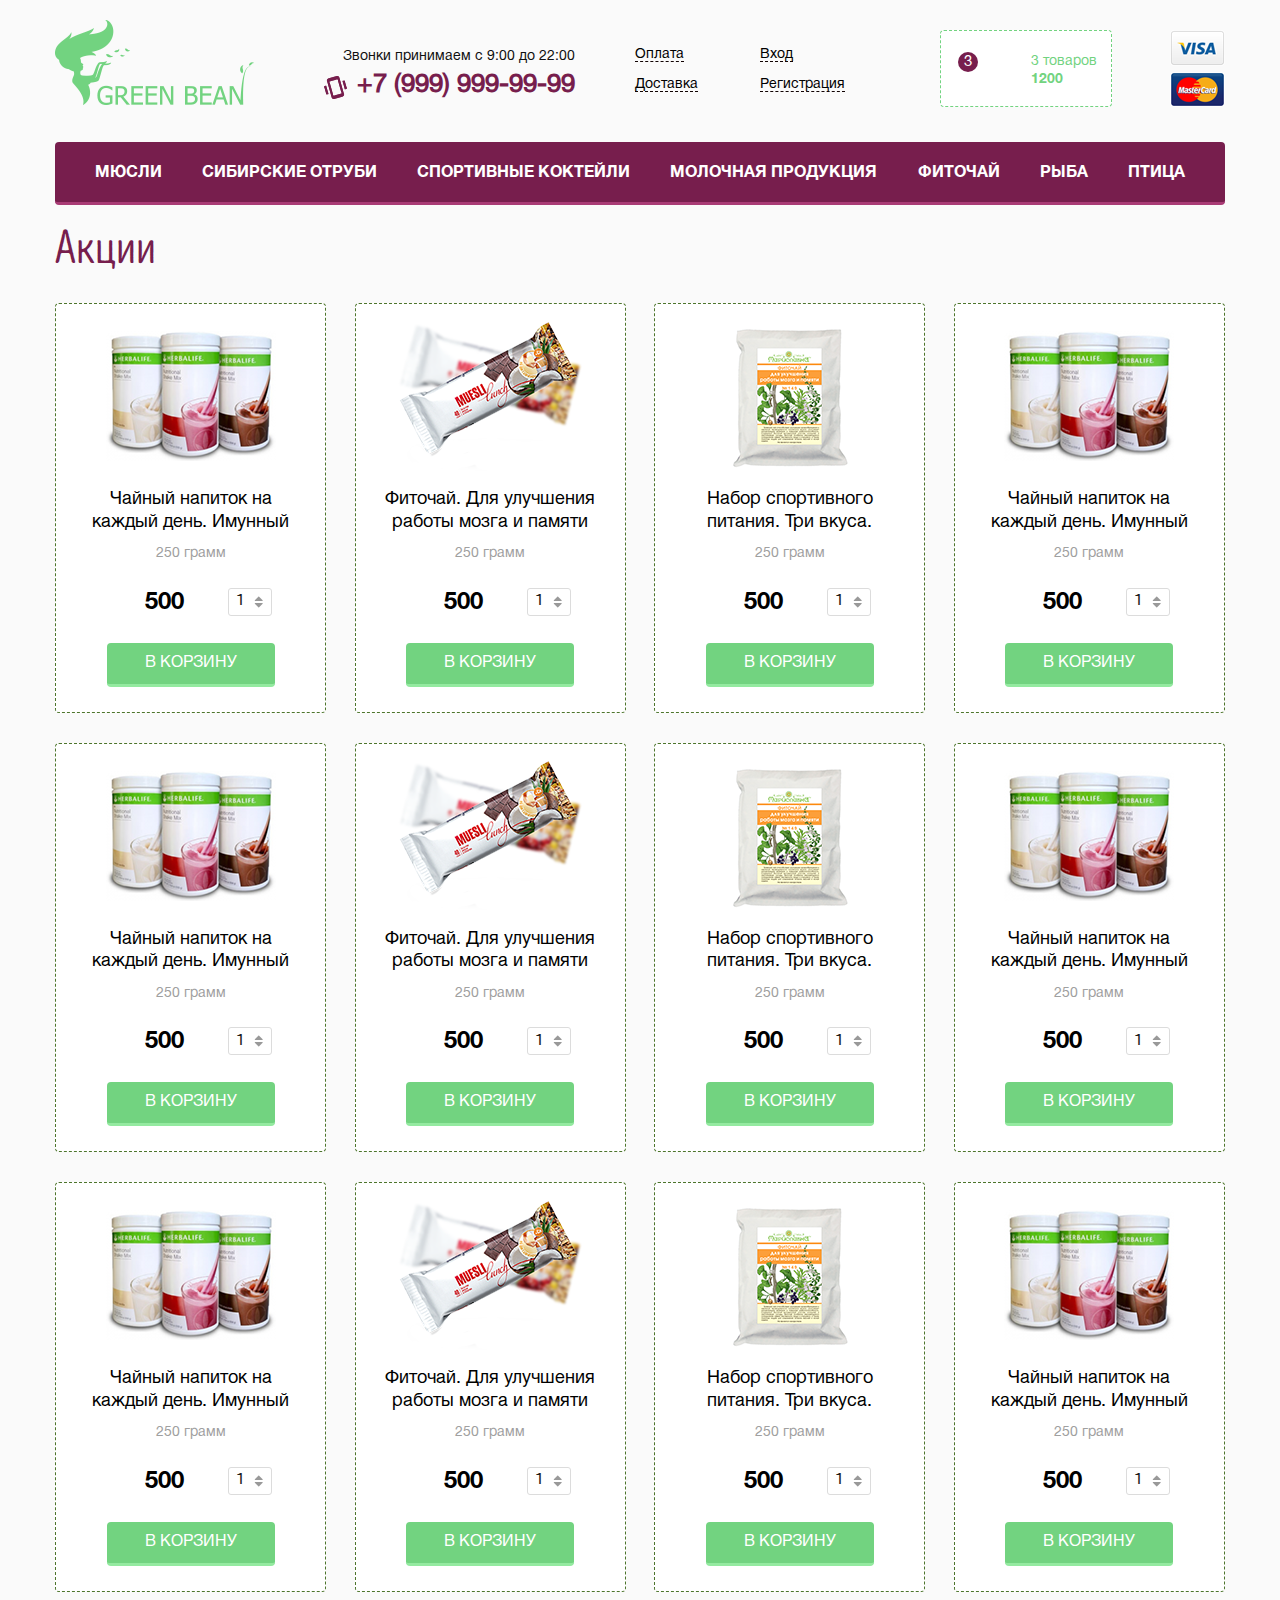
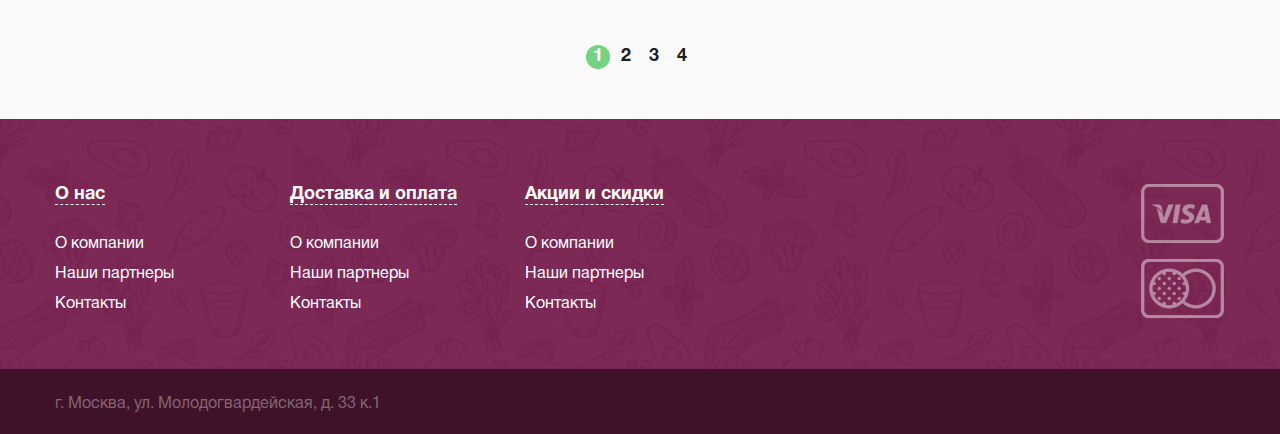
<file: sales.html>
<!DOCTYPE html>
<html lang="en">
<head>
	<meta charset="UTF-8">
	<meta name="viewport" content="width=device-width, initial-scale=1.0">
    <meta name="viewport" content="width=device-width, initial-scale=1.0, maximum-scale=1.0, user-scalable=no">
    
	<title>fitoshop</title>
	
	<link href="http://fontawesome.io/assets/font-awesome/css/font-awesome.css" rel="stylesheet" type="text/css">
	<link rel="stylesheet" href="css/libs.min.css">
	<link rel="stylesheet" href="css/main.css">
	
	<script  src="js/libs.min.js"></script>
	<script src="js/main.js"></script>
	
</head>
<body>
<header>
	<div class="row">
		<a href="#" class="logo">
			<img src="img/logo.png" alt="">
		</a>
		<div class="phone">
			Звонки принимаем с 9:00 до 22:00
			<tel>+7 (999) 999-99-99</tel>
		</div>
		<ul class="header_nav">
			<li><a href="#"><i class="fa fa-credit-card" aria-hidden="true"></i> <span>Оплата</span></a></li>
			<li><a href="#"><i class="fa fa-reply" aria-hidden="true"></i> <span>Вход</span></a></li>
			<li><a href="#"><i class="fa fa-truck" aria-hidden="true"></i> <span>Доставка</span></a></li>
			<li><a href="#"><i class="fa fa-user" aria-hidden="true"></i> <span>Регистрация</span></a></li>
		</ul>
		<div class="basket">
			<div class="img_basket">
				<a href="#">
					<i class="fa fa-shopping-basket" aria-hidden="true"></i>
					<div class="quantity">3</div>
				</a>
			</div>
			<span>
				<a href="#">3 товаров</a> <br>
				<b>1200</b> <i class="fa fa-rub" aria-hidden="true"></i>
			</span>
		</div>
		<div class="cards">
			<img src="img/visa.png" alt="">
			<img src="img/mastercard.png" alt="">
		</div>
	</div>
</header>
<nav>
	<div class="row">
		<div class="burger">
			<span></span>
			<span></span>
			<span></span>
		</div>
		<ul>
			<li><a href="#">Мюсли</a></li>
			<li><a href="#">Сибирские отруби </a></li>
			<li><a href="#">Спортивные коктейли </a></li>
			<li><a href="#">Молочная продукция</a></li>
			<li><a href="#">Фиточай</a></li>
			<li><a href="#">Рыба</a></li>
			<li><a href="#">Птица</a></li>
		</ul>                                                    
	</div>
</nav>
<div class="container">
	<div class="row">
		<div class="catalog">
			<h2>Акции</h2>
			
			<ul>
				<li>
					<div class="img_catalog">
						<img src="img/t1.png" alt="">
					</div>
					<p>
						Чайный напиток на каждый день. Имунный
					</p>
					<div class="weight">250 грамм</div>
					<div class="price">
						<span>500 <i class="fa fa-rub" aria-hidden="true"></i></span>
						<span><input type="number" value="1" step="1" min="1" max="99"></span>
					</div>
					<button class="btn_green">В КОРЗИНУ</button>
				</li>
				<li>
					<div class="img_catalog">
						<img src="img/t2.png" alt="">
					</div>
					<p>
						Фиточай. Для улучшения работы мозга и памяти
					</p>
					<div class="weight">250 грамм</div>
					<div class="price">
						<span>500 <i class="fa fa-rub" aria-hidden="true"></i></span>
						<span><input type="number" value="1" step="1" min="1" max="99"></span>
					</div>
					<button class="btn_green">В КОРЗИНУ</button>
				</li>
				<li>
					<div class="img_catalog">
						<img src="img/t3.png" alt="">
					</div>
					<p>
						Набор спортивного питания. Три вкуса.
					</p>
					<div class="weight">250 грамм</div>
					<div class="price">
						<span>500 <i class="fa fa-rub" aria-hidden="true"></i></span>
						<span><input type="number" value="1" step="1" min="1" max="99"></span>
					</div>
					<button class="btn_green">В КОРЗИНУ</button>
				</li>
				<li>
					<div class="img_catalog">
						<img src="img/t1.png" alt="">
					</div>
					<p>
						Чайный напиток на каждый день. Имунный
					</p>
					<div class="weight">250 грамм</div>
					<div class="price">
						<span>500 <i class="fa fa-rub" aria-hidden="true"></i></span>
						<span><input type="number" value="1" step="1" min="1" max="99"></span>
					</div>
					<button class="btn_green">В КОРЗИНУ</button>
				</li>
				<li>
					<div class="img_catalog">
						<img src="img/t1.png" alt="">
					</div>
					<p>
						Чайный напиток на каждый день. Имунный
					</p>
					<div class="weight">250 грамм</div>
					<div class="price">
						<span>500 <i class="fa fa-rub" aria-hidden="true"></i></span>
						<span><input type="number" value="1" step="1" min="1" max="99"></span>
					</div>
					<button class="btn_green">В КОРЗИНУ</button>
				</li>
				<li>
					<div class="img_catalog">
						<img src="img/t2.png" alt="">
					</div>
					<p>
						Фиточай. Для улучшения работы мозга и памяти
					</p>
					<div class="weight">250 грамм</div>
					<div class="price">
						<span>500 <i class="fa fa-rub" aria-hidden="true"></i></span>
						<span><input type="number" value="1" step="1" min="1" max="99"></span>
					</div>
					<button class="btn_green">В КОРЗИНУ</button>
				</li>
				<li>
					<div class="img_catalog">
						<img src="img/t3.png" alt="">
					</div>
					<p>
						Набор спортивного питания. Три вкуса.
					</p>
					<div class="weight">250 грамм</div>
					<div class="price">
						<span>500 <i class="fa fa-rub" aria-hidden="true"></i></span>
						<span><input type="number" value="1" step="1" min="1" max="99"></span>
					</div>
					<button class="btn_green">В КОРЗИНУ</button>
				</li>
				<li>
					<div class="img_catalog">
						<img src="img/t1.png" alt="">
					</div>
					<p>
						Чайный напиток на каждый день. Имунный
					</p>
					<div class="weight">250 грамм</div>
					<div class="price">
						<span>500 <i class="fa fa-rub" aria-hidden="true"></i></span>
						<span><input type="number" value="1" step="1" min="1" max="99"></span>
					</div>
					<button class="btn_green">В КОРЗИНУ</button>
				</li>
				<li>
					<div class="img_catalog">
						<img src="img/t1.png" alt="">
					</div>
					<p>
						Чайный напиток на каждый день. Имунный
					</p>
					<div class="weight">250 грамм</div>
					<div class="price">
						<span>500 <i class="fa fa-rub" aria-hidden="true"></i></span>
						<span><input type="number" value="1" step="1" min="1" max="99"></span>
					</div>
					<button class="btn_green">В КОРЗИНУ</button>
				</li>
				<li>
					<div class="img_catalog">
						<img src="img/t2.png" alt="">
					</div>
					<p>
						Фиточай. Для улучшения работы мозга и памяти
					</p>
					<div class="weight">250 грамм</div>
					<div class="price">
						<span>500 <i class="fa fa-rub" aria-hidden="true"></i></span>
						<span><input type="number" value="1" step="1" min="1" max="99"></span>
					</div>
					<button class="btn_green">В КОРЗИНУ</button>
				</li>
				<li>
					<div class="img_catalog">
						<img src="img/t3.png" alt="">
					</div>
					<p>
						Набор спортивного питания. Три вкуса.
					</p>
					<div class="weight">250 грамм</div>
					<div class="price">
						<span>500 <i class="fa fa-rub" aria-hidden="true"></i></span>
						<span><input type="number" value="1" step="1" min="1" max="99"></span>
					</div>
					<button class="btn_green">В КОРЗИНУ</button>
				</li>
				<li>
					<div class="img_catalog">
						<img src="img/t1.png" alt="">
					</div>
					<p>
						Чайный напиток на каждый день. Имунный
					</p>
					<div class="weight">250 грамм</div>
					<div class="price">
						<span>500 <i class="fa fa-rub" aria-hidden="true"></i></span>
						<span><input type="number" value="1" step="1" min="1" max="99"></span>
					</div>
					<button class="btn_green">В КОРЗИНУ</button>
				</li>
			</ul>
			<div class="pagination">
				<a href="#"><i class="fa fa-caret-left" aria-hidden="true"></i></a>
				<a href="#" class="active">1</a>
				<a href="#">2</a>
				<a href="#">3</a>
				<a href="#">4</a>
				<a href="#"><i class="fa fa-caret-right" aria-hidden="true"></i></a>
			</div>
		</div>
	</div>
</div>
<footer>
	<div class="row">
		<ul>
			<li><a href="#">О нас</a></li>
			<li><a href="#">О компании</a></li>
			<li><a href="#">Наши партнеры</a></li>
			<li><a href="#">Контакты</a></li>
		</ul>
		<ul>
			<li><a href="#">Доставка и оплата</a></li>
			<li><a href="#">О компании</a></li>
			<li><a href="#">Наши партнеры</a></li>
			<li><a href="#">Контакты</a></li>
		</ul>
		<ul>
			<li><a href="#">Акции и скидки</a></li>
			<li><a href="#">О компании</a></li>
			<li><a href="#">Наши партнеры</a></li>
			<li><a href="#">Контакты</a></li>
		</ul>
		<div class="card">
			<img src="img/visa-100.png" alt="">
			<img src="img/mastercard-100.png" alt="">
		</div>
	</div>
</footer>
<div class="footer">
	<div class="row">
		г. Москва, ул. Молодогвардейская, д. 33 к.1
	</div>
</div>
</body>
</html>
</file>
<file: css/main.css>
@charset "UTF-8";
html, body, p, h1, h2, h3, h4, ul, article, figure {
  padding: 0;
  margin: 0;
  font-weight: normal; }

body {
  line-height: 1.25;
  font-size: 16px;
  width: 100%;
  overflow-x: hidden; }

a {
  color: inherit; }

a,
.btn,
button,
button:before,
button:after {
  text-decoration: none;
  -webkit-transition: all 0.15s ease-in-out;
  transition: all 0.15s ease-in-out;
  cursor: pointer;
  outline: none; }

img {
  max-width: 100%;
  max-height: 100%; }

ul {
  list-style: none; }

.btn,
input,
textarea,
button {
  outline: none; }

.row {
  position: relative;
  width: 1170px;
  margin: 0 auto;
  height: 100%; }
  .row:after {
    display: block;
    content: '';
    clear: both; }

/*
@font-face {
	font-family: pnr;
    src: url('../fonts/f.eot');
    src: url('../fonts/f.eot?#iefix') format('embedded-opentype'),
    url('../fonts/f.woff') format('woff'),
    url('../fonts/f.ttf') format('truetype');
    font-weight: normal;
    font-style: normal;
 }
*/
@font-face {
  font-family: hcb;
  src: url("../fonts/HelveticaNeueCyr-Bold.eot");
  src: url("../fonts/HelveticaNeueCyr-Bold.eot?#iefix") format("embedded-opentype"), url("../fonts/HelveticaNeueCyr-Bold.woff") format("woff"), url("../fonts/HelveticaNeueCyr-Bold.ttf") format("truetype");
  font-weight: normal;
  font-style: normal; }

@font-face {
  font-family: hc;
  src: url("../fonts/HelveticaNeueCyr-Roman.eot");
  src: url("../fonts/HelveticaNeueCyr-Roman.eot?#iefix") format("embedded-opentype"), url("../fonts/HelveticaNeueCyr-Roman.woff") format("woff"), url("../fonts/HelveticaNeueCyr-Roman.ttf") format("truetype");
  font-weight: normal;
  font-style: normal; }

@font-face {
  font-family: ib;
  src: url("../fonts/IntroHeadR-Base.eot");
  src: url("../fonts/IntroHeadR-Base.eot?#iefix") format("embedded-opentype"), url("../fonts/IntroHeadR-Base.woff") format("woff"), url("../fonts/IntroHeadR-Base.ttf") format("truetype");
  font-weight: normal;
  font-style: normal; }

input,
textarea,
button {
  outline: none;
  font-family: hc;
  font-size: 16px; }

b {
  font-family: hcb; }

body {
  font-family: hc;
  background-color: #fafafa; }

header {
  padding: 30px 0;
  font-size: 14px; }
  header .logo {
    float: left;
    margin-top: -10px;
    display: block;
    margin-right: 70px; }
  header .phone {
    color: #101010;
    text-align: right;
    float: left;
    padding: 18px 55px 0 0; }
    header .phone tel {
      color: #771e4d;
      font-size: 26px;
      font-weight: bold;
      padding-left: 33px;
      background: url("../img/phone.png") no-repeat bottom 2px left;
      display: block;
      margin-top: 3px; }
  header .header_nav {
    padding-top: 4px;
    float: left;
    display: -webkit-flex;
    display: -moz-flex;
    display: -ms-flex;
    display: -o-flex;
    display: -webkit-box;
    display: -ms-flexbox;
    display: flex;
    -webkit-flex-wrap: wrap;
        -ms-flex-wrap: wrap;
            flex-wrap: wrap;
    -webkit-box-pack: justify;
    -webkit-justify-content: space-between;
        -ms-flex-pack: justify;
            justify-content: space-between;
    width: 250px;
    margin-right: 60px; }
    header .header_nav li {
      width: 50%;
      padding-top: 12px; }
    header .header_nav i {
      color: #72d380;
      padding-right: 5px; }
    header .header_nav span {
      border-bottom: 1px dashed #110202; }
  header .basket {
    float: left;
    width: 80px;
    -webkit-border-radius: 4px;
            border-radius: 4px;
    border: 1px dashed #72d380;
    padding: 22px 0 18px 90px;
    position: relative;
    color: #72d380;
    background-color: #ffffff; }
    header .basket .img_basket {
      position: relative;
      position: absolute;
      top: 14px;
      left: 22px;
      font-size: 13px; }
      header .basket .img_basket b {
        font-size: 14px; }
      header .basket .img_basket i {
        font-size: 42px; }
      header .basket .img_basket .quantity {
        position: absolute;
        top: 7px;
        left: -5px;
        font-size: 15px;
        color: #fff;
        width: 20px;
        height: 20px;
        line-height: 20px;
        background-color: #771e4d;
        text-align: center;
        -webkit-border-radius: 100%;
                border-radius: 100%; }
  header .cards {
    float: right;
    width: 55px;
    text-align: center; }

nav ul {
  padding: 21px 20px 19px;
  -webkit-border-radius: 4px;
          border-radius: 4px;
  background-color: #771e4d;
  display: -webkit-flex;
  display: -moz-flex;
  display: -ms-flex;
  display: -o-flex;
  display: -webkit-box;
  display: -ms-flexbox;
  display: flex;
  -webkit-justify-content: space-around;
      -ms-flex-pack: distribute;
          justify-content: space-around;
  font-size: 16px;
  font-family: hcb;
  color: #ffffff;
  border-bottom: 3px solid #a93b75;
  text-transform: uppercase;
  margin-bottom: 20px; }
  nav ul a:hover {
    color: #e66cac; }

h2 {
  padding-bottom: 30px;
  color: #771e4d;
  font-size: 48px;
  font-family: ib;
  line-height: 1; }

.main_img {
  margin-bottom: 45px; }
  .main_img .row {
    background: url("../img/main.jpg") no-repeat center top;
    height: 423px; }
  .main_img h2 {
    width: 360px;
    margin: 0 auto;
    padding: 110px 0 0;
    text-align: center;
    font-size: 55px; }

.catalog ul {
  display: -webkit-flex;
  display: -moz-flex;
  display: -ms-flex;
  display: -o-flex;
  display: -webkit-box;
  display: -ms-flexbox;
  display: flex;
  -webkit-flex-wrap: wrap;
      -ms-flex-wrap: wrap;
          flex-wrap: wrap;
  -webkit-box-pack: justify;
  -webkit-justify-content: space-between;
      -ms-flex-pack: justify;
          justify-content: space-between;
  text-align: center;
  padding-bottom: 15px; }

.catalog li {
  width: 19%;
  padding: 15px 2% 25px;
  -webkit-border-radius: 4px;
          border-radius: 4px;
  border: 1px dashed #4d752c;
  background-color: #ffffff;
  margin-bottom: 30px; }

.catalog .img_catalog {
  height: 155px;
  vertical-align: middle;
  line-height: 155px;
  margin-bottom: 15px; }
  .catalog .img_catalog img {
    vertical-align: middle;
    line-height: 155px; }

.catalog p {
  overflow: hidden;
  font-size: 18px;
  margin-bottom: 10px;
  height: 46px;
  text-overflow: ellipsis; }

.catalog .weight {
  color: #a0a0a0;
  font-size: 14px;
  padding-bottom: 25px; }

.catalog .price {
  width: 164px;
  overflow: hidden;
  margin: 0 auto 25px;
  font-family: hcb;
  font-size: 24px; }
  .catalog .price input {
    width: 30px;
    padding: 0 5px 0 7px;
    height: 26px;
    -webkit-border-radius: 3px;
            border-radius: 3px;
    border: 1px solid #dcdcdc;
    background: url("../img/arrows.png") no-repeat center right 8px;
    color: #999999;
    float: right;
    color: #1f1f1f;
    margin: 0 1px 0 8px; }
  .catalog .price input::-webkit-outer-spin-button,
  .catalog .price input::-webkit-inner-spin-button {
    opacity: 0;
    cursor: pointer; }

footer {
  background: url("../img/footer.jpg") center top;
  padding: 65px 0 45px;
  color: #fff; }
  footer ul {
    float: left;
    width: 235px; }
  footer li {
    margin-top: 10px; }
    footer li:first-child {
      margin: 0;
      height: 40px; }
      footer li:first-child a {
        padding-bottom: 1px;
        border-bottom: 1px dashed #fff;
        font-family: hcb;
        font-size: 18px; }
        footer li:first-child a:hover {
          border-bottom: none; }
  footer .card {
    width: 84px;
    float: right; }
    footer .card img:first-child {
      padding-bottom: 10px; }

.footer {
  padding: 25px 0 20px;
  color: #836574;
  background-color: #40122a; }

.burger {
  display: none; }

/***************/
.bread {
  padding: 0 0 20px;
  color: #8b8b8b;
  font-size: 14px;
  overflow: hidden; }
  .bread li {
    float: left; }
    .bread li:not(:last-child):after {
      content: ' / ';
      display: inline;
      padding-right: 4px; }
    .bread li a {
      color: #8b8b8b; }
    .bread li a:hover {
      color: #000; }

.content {
  padding: 15px 0 60px;
  font-size: 18px; }
  .content a {
    text-decoration: underline;
    color: #72d380; }
    .content a:hover {
      text-decoration: none; }

.half {
  width: 50%; }

.article article {
  padding-bottom: 40px; }

.pagination_article {
  text-align: center; }
  .pagination_article a {
    display: inline-block;
    margin: 0 30px;
    color: #cecece;
    text-decoration: none; }
    .pagination_article a:hover {
      color: #771e4d; }

.text_content h2 {
  padding-bottom: 15px; }

.text_content p {
  padding-bottom: 34px; }
  .text_content p:last-child {
    padding-bottom: 0; }

.img_payment {
  display: block;
  padding-top: 35px; }

.contact_img {
  display: -webkit-flex;
  display: -moz-flex;
  display: -ms-flex;
  display: -o-flex;
  display: -webkit-box;
  display: -ms-flexbox;
  display: flex;
  -webkit-box-pack: justify;
  -webkit-justify-content: space-between;
      -ms-flex-pack: justify;
          justify-content: space-between;
  margin-bottom: 35px; }
  .contact_img li {
    width: 38%;
    padding: 32px 0 0 12%;
    height: 78px;
    position: relative; }
  .contact_img .img {
    width: 110px;
    height: 110px;
    line-height: 110px;
    vertical-align: middle;
    text-align: center;
    -webkit-border-radius: 100%;
            border-radius: 100%;
    border: 1px dashed #72d380;
    position: absolute;
    left: 0;
    top: 0; }
  .contact_img img {
    line-height: 110px;
    vertical-align: middle; }
  .contact_img b {
    display: block;
    color: #101010;
    font-size: 24px;
    padding-top: 4px; }
  .contact_img a {
    color: #101010;
    text-decoration: none; }

.contact_form {
  background: #fff;
  padding: 40px 70px 55px;
  width: 630px;
  -webkit-border-radius: 4px;
          border-radius: 4px;
  border: 1px dashed #72d380;
  margin: 0 auto; }
  .contact_form h3 {
    color: #771e4d;
    padding-bottom: 45px;
    font-size: 40px;
    text-align: center;
    font-family: ib; }
  .contact_form input[type=text] {
    width: 240px;
    padding: 0 30px;
    border: 1px solid #e2e2e2;
    height: 42px;
    -webkit-border-radius: 4px;
            border-radius: 4px; }
    .contact_form input[type=text]:nth-child(2) {
      float: right; }
  .contact_form .commented {
    clear: both;
    padding: 42px 0 15px;
    font-size: 18px;
    color: #101010; }
    .contact_form .commented span {
      padding-left: 30px; }
    .contact_form .commented a {
      color: #908e8e;
      text-decoration: underline; }
      .contact_form .commented a:hover {
        text-decoration: none; }
  .contact_form textarea {
    width: 570px;
    height: 148px;
    -webkit-border-radius: 4px;
            border-radius: 4px;
    border: 1px solid #e2e2e2;
    padding: 15px 30px;
    resize: none;
    margin-bottom: 30px; }

.btn_green {
  width: 168px;
  height: 44px;
  -webkit-border-radius: 4px;
          border-radius: 4px;
  background-color: #72d380;
  border: none;
  border-bottom: 3px solid #94eaa0;
  font-size: 16px;
  color: #fff;
  text-transform: uppercase;
  display: block;
  margin: 0 auto; }
  .btn_green:hover {
    background-color: #62B56E;
    border-bottom: 3px solid #81CC8B; }

.pagination {
  text-align: center;
  padding-bottom: 50px; }
  .pagination a {
    display: inline-block;
    width: 24px;
    height: 24px;
    line-height: 24px;
    font-family: hcb;
    -webkit-border-radius: 100%;
            border-radius: 100%;
    font-size: 18px;
    color: #1f1f1f; }
    .pagination a:hover {
      color: #72d380; }
    .pagination a.active {
      background-color: #72d380;
      color: #fff;
      cursor: default; }

.catalog_text {
  font-size: 18px;
  color: #101010;
  padding-bottom: 35px;
  line-height: 1.3; }

.intrestit_article {
  display: -webkit-flex;
  display: -moz-flex;
  display: -ms-flex;
  display: -o-flex;
  display: -webkit-box;
  display: -ms-flexbox;
  display: flex;
  -webkit-box-pack: justify;
  -webkit-justify-content: space-between;
      -ms-flex-pack: justify;
          justify-content: space-between;
  line-height: 1.3;
  font-size: 18px;
  padding-bottom: 55px; }
  .intrestit_article article {
    width: 31%; }
  .intrestit_article h3 {
    color: #101010;
    font-size: 22px;
    padding-bottom: 16px;
    font-family: hcb; }
  .intrestit_article p {
    padding-bottom: 12px; }
  .intrestit_article a {
    color: #771e4d; }
    .intrestit_article a:hover {
      color: #BD2F7B; }
  .intrestit_article i {
    padding-left: 4px; }

.item {
  display: -webkit-flex;
  display: -moz-flex;
  display: -ms-flex;
  display: -o-flex;
  display: -webkit-box;
  display: -ms-flexbox;
  display: flex;
  -webkit-box-pack: justify;
  -webkit-justify-content: space-between;
      -ms-flex-pack: justify;
          justify-content: space-between; }
  .item:after {
    content: '';
    display: block;
    clear: both; }

.item_slider {
  width: 45%;
  text-align: center; }
  .item_slider img {
    vertical-align: middle;
    max-height: 90%;
    max-width: 90%; }
  .item_slider .big_img {
    height: 377px;
    line-height: 377px;
    vertical-align: middle;
    -webkit-border-radius: 4px;
            border-radius: 4px;
    border: 1px dashed #4d752c;
    background-color: #ffffff;
    margin-bottom: 25px; }
  .item_slider ul {
    display: -webkit-flex;
    display: -moz-flex;
    display: -ms-flex;
    display: -o-flex;
    display: -webkit-box;
    display: -ms-flexbox;
    display: flex;
    -webkit-box-pack: justify;
    -webkit-justify-content: space-between;
        -ms-flex-pack: justify;
            justify-content: space-between; }
  .item_slider li {
    height: 108px;
    line-height: 108px;
    width: 31%;
    -webkit-border-radius: 4px;
            border-radius: 4px;
    background-color: #ffffff;
    border: 1px dashed #4d752c; }
    .item_slider li.active {
      border: 1px solid #72d380; }

.about_item {
  width: 49%;
  padding-bottom: 10px; }
  .about_item .mini_bread {
    color: #8b8b8b;
    font-size: 14px;
    padding-bottom: 27px; }
  .about_item h2 {
    font-size: 40px;
    padding-bottom: 25px; }
  .about_item p {
    color: #101010;
    font-size: 18px;
    padding-bottom: 20px; }
  .about_item .detal_item {
    display: -webkit-flex;
    display: -moz-flex;
    display: -ms-flex;
    display: -o-flex;
    display: -webkit-box;
    display: -ms-flexbox;
    display: flex;
    padding: 4px 0 30px; }
    .about_item .detal_item li {
      padding: 8px 10px;
      background-color: #a93b75;
      font-size: 18px;
      color: #fff;
      margin-right: 6px; }
      .about_item .detal_item li:last-child {
        margin-right: 0; }
  .about_item .buy {
    font-size: 36px;
    font-family: hcb;
    display: -webkit-flex;
    display: -moz-flex;
    display: -ms-flex;
    display: -o-flex;
    display: -webkit-box;
    display: -ms-flexbox;
    display: flex;
    padding-bottom: 30px; }
    .about_item .buy i {
      font-size: 33px;
      display: block;
      margin: 6px 0 0 5px; }
    .about_item .buy .btn_green {
      margin: 0;
      width: 140px; }
    .about_item .buy .number_inp {
      margin: 6px 25px 0; }

.number_inp {
  width: 38px;
  padding: 0 5px 0 7px;
  height: 33px;
  font-size: 20px;
  -webkit-border-radius: 3px;
          border-radius: 3px;
  border: 1px solid #dcdcdc;
  background: url("../img/arrows.png") no-repeat center right 8px;
  color: #999999;
  color: #1f1f1f;
  margin: 0px 35px; }

.number_inp::-webkit-outer-spin-button,
.number_inp::-webkit-inner-spin-button {
  opacity: 0;
  cursor: pointer; }

.info_tabels {
  -webkit-border-radius: 4px;
          border-radius: 4px;
  background-color: #f2f2f2;
  padding: 25px 35px;
  font-size: 18px;
  display: -webkit-flex;
  display: -moz-flex;
  display: -ms-flex;
  display: -o-flex;
  display: -webkit-box;
  display: -ms-flexbox;
  display: flex;
  -webkit-box-pack: justify;
  -webkit-justify-content: space-between;
      -ms-flex-pack: justify;
          justify-content: space-between;
  margin-bottom: 25px; }
  .info_tabels table {
    width: 52%; }
    .info_tabels table:first-child {
      width: 42%; }
    .info_tabels table tr:first-child td {
      font-family: hcb; }
    .info_tabels table td {
      padding: 4px 0; }

.catalogs {
  display: -webkit-flex;
  display: -moz-flex;
  display: -ms-flex;
  display: -o-flex;
  display: -webkit-box;
  display: -ms-flexbox;
  display: flex;
  -webkit-box-pack: justify;
  -webkit-justify-content: space-between;
      -ms-flex-pack: justify;
          justify-content: space-between; }
  .catalogs .catalog_mini {
    width: 48.5%; }
    .catalogs .catalog_mini li {
      width: 42%; }

.about_as {
  display: -webkit-flex;
  display: -moz-flex;
  display: -ms-flex;
  display: -o-flex;
  display: -webkit-box;
  display: -ms-flexbox;
  display: flex;
  -webkit-box-pack: justify;
  -webkit-justify-content: space-between;
      -ms-flex-pack: justify;
          justify-content: space-between;
  -webkit-flex-wrap: wrap;
      -ms-flex-wrap: wrap;
          flex-wrap: wrap;
  padding-top: 15px;
  font-size: 18px; }
  .about_as li {
    padding: 0 0 25px 12%;
    width: 36%;
    position: relative; }
  .about_as .number {
    height: 108px;
    line-height: 90px;
    width: 108px;
    color: #72D380;
    -webkit-border-radius: 100%;
            border-radius: 100%;
    text-align: center;
    position: absolute;
    top: 0;
    left: 0;
    border: 1px dashed #72D380;
    font-size: 60px;
    background: url("../img/about.png") no-repeat center bottom;
    font-family: hcb; }
  .about_as b {
    display: block;
    padding-bottom: 4px; }

.articls {
  font-size: 18px; }
  .articls article {
    padding-bottom: 40px; }
    .articls article:after {
      content: '';
      display: block;
      clear: both; }
  .articls h3 {
    font-size: 22px;
    padding-bottom: 12px;
    font-family: hcb; }
  .articls p {
    padding-bottom: 20px; }
  .articls .article_img {
    float: left;
    margin-right: 30px;
    display: block; }
    .articls .article_img img {
      width: 270px;
      height: 185px;
      display: block; }
  .articls .detal {
    color: #771e4d; }
    .articls .detal:hover {
      color: #9F2867; }

.delivery {
  padding-bottom: 10px; }
  .delivery h2 {
    padding-bottom: 25px; }
  .delivery h3 {
    color: #771e4d;
    font-size: 40px;
    padding-bottom: 25px; }
  .delivery .img_left_blok {
    margin: -15px 0 15px; }
    .delivery .img_left_blok:after {
      content: '';
      display: block;
      clear: both; }
    .delivery .img_left_blok p {
      padding: 10px 0 0; }
  .delivery .img_left {
    float: left;
    width: 110px;
    height: 110px;
    border: 1px dashed #72d380;
    margin-right: 30px;
    text-align: center;
    -webkit-border-radius: 100%;
            border-radius: 100%;
    vertical-align: middle;
    line-height: 110px; }
    .delivery .img_left img {
      vertical-align: middle; }

.btn_viev_news {
  padding-bottom: 50px; }
  .btn_viev_news .btn {
    background: #A93C76;
    display: inline-block;
    padding: 10px 25px;
    font-size: 18px;
    text-transform: uppercase;
    color: #fff; }
    .btn_viev_news .btn:hover {
      background: #812E5A; }
    .btn_viev_news .btn i {
      padding-right: 10px; }

.payment_info {
  padding-bottom: 40px;
  margin-bottom: 40px;
  border-bottom: 1px solid #ccc; }

.btn_and_detal:after {
  content: '';
  display: block;
  clear: both; }

.btn_and_detal .detal_item {
  float: right; }

#slider-limit {
  width: 245px;
  margin-top: 8px;
  border: none;
  background: #72D481;
  height: 5px; }

#slider-limit .noUi-handle {
  width: 15px;
  height: 15px;
  -webkit-border-radius: 100%;
          border-radius: 100%;
  -webkit-box-shadow: none;
          box-shadow: none;
  margin-left: 11px; }

.noUi-connect {
  background: #62B56E; }

.noUi-handle:after, .noUi-handle:before {
  display: none;
  opacity: 0;
  width: 0;
  height: 0; }

.main_filter {
  background: #DEDEDE;
  padding: 20px 60px 30px;
  -webkit-border-radius: 5px;
          border-radius: 5px; }
  .main_filter h3 {
    font-size: 22px; }

.filter_block {
  display: -webkit-flex;
  display: -moz-flex;
  display: -ms-flex;
  display: -o-flex;
  display: -webkit-box;
  display: -ms-flexbox;
  display: flex;
  -webkit-box-pack: justify;
  -webkit-justify-content: space-between;
      -ms-flex-pack: justify;
          justify-content: space-between;
  padding-top: 20px; }
  .filter_block .item_f:nth-child(1) {
    width: 300px; }
  .filter_block .item_f:nth-child(2) {
    width: 245px; }
    .filter_block .item_f:nth-child(2) input:nth-child(1) {
      width: 25%; }
    .filter_block .item_f:nth-child(2) input:nth-child(2) {
      width: 45%;
      float: right; }
  .filter_block .item_f:nth-child(3) {
    width: 170px; }
  .filter_block .item_f:nth-child(4) {
    width: 100px; }
  .filter_block select {
    width: 300px;
    height: 30px;
    padding: 0 15px;
    border: none;
    outline: none;
    -webkit-border-radius: 5px;
            border-radius: 5px; }
  .filter_block input {
    height: 30px;
    padding: 0 15px;
    border: none;
    outline: none;
    -webkit-border-radius: 5px;
            border-radius: 5px; }
  .filter_block p {
    font-size: 12px;
    padding: 0 0 3px;
    height: auto;
    margin: 0; }
  .filter_block .btn_green {
    margin-top: 10px; }
  .filter_block a {
    display: inline-block;
    margin-top: 20px;
    font-size: 18px;
    text-transform: uppercase;
    border-bottom: 1px dashed #1F1F1F; }
    .filter_block a:hover {
      border-bottom: none; }

.catalog_filter_sort {
  padding: 10px 20px;
  background: #EEE;
  font-size: 13px;
  -webkit-border-radius: 5px;
          border-radius: 5px;
  margin: 20px 0 35px; }
  .catalog_filter_sort span {
    display: inline-block;
    padding-right: 30px; }
  .catalog_filter_sort a {
    border-bottom: 1px dashed #1F1F1F;
    display: inline-block;
    margin-left: 20px; }
    .catalog_filter_sort a:hover {
      border-bottom: none; }

@media screen and (max-width: 1200px) {
  /*контент 960*/
  .row {
    width: 960px; }
  .cards {
    display: none; }
  header .logo {
    margin-right: 35px; }
  header .phone {
    padding-right: 35px; }
  header .basket {
    float: right; }
  header .header_nav {
    margin-right: 0; }
  nav ul {
    padding: 20px 10px 18px;
    font-size: 15px; }
  .main_img .row {
    background-size: 100% auto;
    height: 347px; }
  .main_img h2 {
    padding-top: 65px;
    font-size: 50px; }
  .content {
    font-size: 16px; }
  .img_payment {
    padding-top: 20px; }
  .contact_img li {
    width: 36%;
    padding-left: 14%; }
  .intrestit_article h3 {
    font-size: 20px; }
  .item_slider .big_img {
    height: 330px;
    line-height: 330px; }
  .item_slider li {
    height: 90px;
    line-height: 90px; }
  .about_item h2 {
    font-size: 36px; }
  .info_tabels {
    font-size: 16px; }
  .about_as li {
    padding-left: 13%; }
  .delivery h3 {
    font-size: 34px;
    padding-bottom: 15px; }
  .main_filter {
    padding: 20px; } }

@media screen and (max-width: 1000px) {
  /*контент 768*/
  .row {
    width: 768px; }
  header .basket {
    position: absolute;
    right: 0;
    top: 0; }
  header .header_nav {
    padding-top: 0;
    width: 125px;
    margin-top: -5px; }
    header .header_nav li {
      width: auto;
      padding-top: 5px; }
  header .logo {
    margin-right: 30px;
    width: 160px;
    margin-top: -4px; }
  header .phone {
    padding-right: 30px; }
    header .phone tel {
      font-size: 23px; }
  nav .row {
    background-color: #771e4d;
    border-bottom: 2px solid #a93b75;
    padding: 10px 0;
    -webkit-border-radius: 5px;
            border-radius: 5px;
    margin-bottom: 10px; }
  nav .burger {
    display: block;
    -webkit-border-radius: 5px;
            border-radius: 5px;
    border: 1px solid #fff;
    width: 30px;
    padding: 5px;
    margin-left: 10px; }
    nav .burger span {
      display: block;
      height: 4px;
      background: #fff;
      -webkit-border-radius: 5px;
              border-radius: 5px;
      margin-bottom: 5px; }
      nav .burger span:last-child {
        margin-bottom: 0; }
  nav ul {
    position: absolute;
    top: 100%;
    display: block;
    text-align: center;
    padding: 0;
    margin: 0;
    left: 0;
    z-index: 3;
    width: 100%;
    font-size: 14px;
    overflow: hidden;
    height: 0;
    -webkit-transition: all 0.2s ease-in-out;
    transition: all 0.2s ease-in-out;
    border-bottom: none; }
    nav ul.active {
      height: auto; }
    nav ul li {
      border-top: 1px solid #fff; }
    nav ul a {
      display: block;
      padding: 7px 0; }
  .main_img h2 {
    font-size: 39px; }
  .main_img .row {
    height: 275px; }
  .main_img {
    margin-bottom: 30px; }
  .catalog ul {
    -webkit-justify-content: space-around;
        -ms-flex-pack: distribute;
            justify-content: space-around; }
  .catalog li {
    width: 38%; }
  h2 {
    text-align: center;
    padding-bottom: 20px; }
  footer ul {
    width: auto;
    margin-right: 40px; }
    footer ul:last-child {
      margin-right: 0; }
  .article {
    font-size: 15px; }
    .article article {
      padding-bottom: 25px; }
  .pagination_article a {
    margin: 0 10px;
    font-size: 16px; }
  .content {
    padding-bottom: 40px; }
  .contact_img li {
    width: 33%;
    padding-left: 17%; }
  .contact_form {
    padding: 25px 30px; }
    .contact_form h3 {
      padding-bottom: 25px; }
  .item_slider .big_img {
    height: 280px;
    line-height: 280px; }
  .item_slider li {
    height: 85px;
    line-height: 85px; }
  .about_item h2 {
    text-align: left;
    font-size: 28px;
    padding-bottom: 15px; }
  .about_item .mini_bread {
    padding-bottom: 15px; }
  .about_item p {
    font-size: 16px;
    padding-bottom: 15px; }
  .info_tabels {
    padding: 15px;
    display: block; }
    .info_tabels table {
      width: 100%; }
      .info_tabels table:first-child {
        width: 100%;
        padding-bottom: 10px; }
  .catalogs {
    display: block; }
    .catalogs .catalog_mini {
      width: 100%; }
  .about_as {
    display: block; }
    .about_as li {
      padding: 0 0 35px 130px;
      width: auto;
      min-height: 108px; }
  .articls {
    font-size: 16px; }
    .articls p,
    .articls h3 {
      padding-bottom: 8px; }
  .main_filter h3 {
    text-align: center; }
  .filter_block {
    -webkit-flex-wrap: wrap;
        -ms-flex-wrap: wrap;
            flex-wrap: wrap;
    -webkit-box-pack: center;
    -webkit-justify-content: center;
        -ms-flex-pack: center;
            justify-content: center; }
  .filter_block .item_f:nth-child(2) {
    margin-left: 40px; }
  .filter_block .item_f:nth-child(4) {
    margin-left: 45px; } }

@media screen and (max-width: 770px) {
  /*768*/
  /*контент 480*/
  .row {
    width: 750px; } }

@media screen and (max-width: 760px) {
  /*768*/
  /*контент 480*/
  .filter_block .item_f:nth-child(2) {
    margin: 10px 30px; }
  .row {
    width: 480px; }
  .main_img {
    display: none; }
  .catalog ul {
    -webkit-box-pack: justify;
    -webkit-justify-content: space-between;
        -ms-flex-pack: justify;
            justify-content: space-between; }
  .catalog li {
    width: 42%; }
  header .phone {
    clear: both;
    padding-right: 0; }
  header {
    padding: 15px 0; }
  header .header_nav {
    margin-top: 0;
    padding-top: 15px;
    float: right;
    width: 220px; }
    header .header_nav li {
      width: 50%; }
  footer {
    padding: 30px 0 20px; }
    footer .row {
      display: -webkit-flex;
      display: -moz-flex;
      display: -ms-flex;
      display: -o-flex;
      display: -webkit-box;
      display: -ms-flexbox;
      display: flex;
      -webkit-box-pack: justify;
      -webkit-justify-content: space-between;
          -ms-flex-pack: justify;
              justify-content: space-between;
      -webkit-flex-wrap: wrap;
          -ms-flex-wrap: wrap;
              flex-wrap: wrap; }
    footer ul {
      margin-right: 0;
      font-size: 15px; }
    footer li {
      margin-top: 7px; }
    footer .card {
      display: none; }
    footer li:first-child {
      height: 20px; }
      footer li:first-child a {
        font-size: 15px; }
  h2 {
    font-size: 40px; }
  .bread {
    font-size: 12px; }
  .img_payment {
    padding-top: 10px; }
  .text_content p {
    padding-bottom: 25px; }
  .contact_img {
    -webkit-flex-wrap: wrap;
        -ms-flex-wrap: wrap;
            flex-wrap: wrap;
    margin-bottom: 0px; }
    .contact_img li {
      width: 85%;
      padding: 7px 0 0 15%; }
    .contact_img .img {
      width: 60px;
      height: 60px;
      line-height: 60px; }
    .contact_img img {
      width: 35px;
      line-height: 60px; }
  .contact_form {
    width: 92%;
    padding: 20px 4%; }
    .contact_form h3 {
      font-size: 30px;
      padding-bottom: 15px; }
    .contact_form input[type=text] {
      display: block;
      margin: 0 auto 15px; }
      .contact_form input[type=text]:nth-child(2) {
        float: none; }
    .contact_form .commented {
      padding: 0 0 15px;
      font-size: 14px; }
      .contact_form .commented span {
        padding-left: 10px; }
    .contact_form textarea {
      width: 92%;
      padding: 10px 4%;
      margin-bottom: 20px;
      height: 110px; }
  .intrestit_article {
    -webkit-flex-wrap: wrap;
        -ms-flex-wrap: wrap;
            flex-wrap: wrap;
    padding-bottom: 10px;
    font-size: 16px; }
    .intrestit_article article {
      width: 100%;
      padding-bottom: 30px; }
    .intrestit_article h3 {
      padding-bottom: 5px; }
    .intrestit_article p {
      padding-bottom: 5px; }
  .pagination {
    padding-bottom: 35px; }
  .item {
    display: block; }
  .item_slider {
    width: 100%;
    max-width: 380px;
    margin: 0 auto 30px;
    padding-top: 15px; }
  .about_item {
    width: 100%;
    padding-bottom: 10px; }
  .catalogs .catalog_mini ul {
    -webkit-box-pack: justify;
    -webkit-justify-content: space-between;
        -ms-flex-pack: justify;
            justify-content: space-between; }
  .catalogs .catalog_mini li {
    width: 43%; }
  .about_as {
    font-size: 16px; }
  .articls .article_img {
    margin-right: 15px; }
    .articls .article_img img {
      width: 195px;
      height: 135px; }
  .delivery .img_left {
    width: 90px;
    height: 90px;
    line-height: 90px;
    margin-right: 15px; }
  .delivery h3 {
    font-size: 30px; }
  .btn_viev_news {
    padding-bottom: 30px; }
  .catalog_filter_sort {
    text-align: center; }
    .catalog_filter_sort span {
      display: block;
      margin: 0;
      padding: 0 0 10px; }
    .catalog_filter_sort a {
      margin: 0 5px; }
  .catalog_filter_sort {
    font-size: 16px; } }

@media screen and (max-width: 530px) {
  /*480*/
  /*контент 460*/
  .filter_block .item_f:nth-child(1) {
    width: 100%; }
    .filter_block .item_f:nth-child(1) label {
      display: block; }
    .filter_block .item_f:nth-child(1) select {
      width: 100%; }
  .filter_block .item_f:nth-child(2) {
    margin: 10px 0;
    width: 100%; }
  #slider-limit {
    width: 100%; }
  .filter_block .item_f:nth-child(4) {
    margin: 0 20px; }
  .row {
    width: 460px; }
  header .phone {
    font-size: 12px; }
    header .phone tel {
      font-size: 20px;
      padding-left: 18px;
      background-size: auto 90%; } }

@media screen and (max-width: 470px) {
  /*414*/
  /*контент 92%*/
  .row {
    width: 320px; }
  h2 {
    font-size: 36px;
    padding-bottom: 15px; }
  .catalog ul {
    display: block; }
  .catalog li {
    width: 95.5%;
    margin-bottom: 20px; }
  footer {
    padding-bottom: 0; }
    footer ul {
      padding-bottom: 25px; }
  .footer {
    padding: 15px 0 10px;
    font-size: 12px; }
  header .basket {
    padding: 0;
    border: none; }
    header .basket .img_basket {
      top: 13px;
      left: auto;
      right: 0; }
    header .basket span {
      display: none; }
  header .phone {
    float: none;
    margin: 10px auto;
    width: 205px; }
  header .header_nav {
    width: 100%;
    margin: 0;
    font-size: 13px;
    padding-top: 0; }
    header .header_nav li {
      width: auto; }
    header .header_nav i {
      padding-right: 2px; }
  .half {
    width: 100%; }
  .pagination_article a {
    font-size: 12px;
    margin: 0 3px; }
  .content {
    font-size: 14px; }
  .bread {
    display: none; }
  .img_payment {
    padding-top: 5px; }
  .text_content h2 {
    padding-bottom: 10px; }
  .contact_img li {
    width: 75%;
    padding: 12px 0 0 25%; }
  .contact_img b {
    font-size: 18px; }
  .contact_form input[type=text] {
    width: 92%;
    padding: 0 4%; }
  .contact_form .commented span:first-child {
    display: block;
    padding-bottom: 3px; }
  .item_slider .big_img {
    height: 220px;
    line-height: 220px;
    margin-bottom: 15px; }
  .item_slider li {
    height: 75px;
    line-height: 75px; }
  .number_inp {
    margin: 0 20px; }
  .catalogs .catalog_mini li {
    width: 99%; }
  .about_as li {
    padding-left: 0;
    text-align: center; }
    .about_as li .number {
      position: static;
      margin: 0 auto 10px; }
  .articls .article_img {
    margin: 0 0 10px;
    float: none; }
    .articls .article_img img {
      width: 240px;
      height: 165px; }
  .delivery h3 {
    font-size: 26px;
    padding-bottom: 7px; } }

@media screen and (max-width: 410px) {
  /*390*/ }

@media screen and (max-width: 385px) {
  /*375*/ }

@media screen and (max-width: 370px) {
  /*360*/ }

@media screen and (max-width: 350px) {
  /*320*/
  .row {
    width: 300px; }
  .catalog li {
    width: 95%; } }
</file>
<file: css/libs.min.css>
.mfp-bg{z-index:1042;overflow:hidden;background:#0b0b0b;opacity:.8}.mfp-bg,.mfp-wrap{top:0;left:0;width:100%;height:100%;position:fixed}.mfp-wrap{z-index:1043;outline:none!important;-webkit-backface-visibility:hidden}.mfp-container{text-align:center;position:absolute;width:100%;height:100%;left:0;top:0;padding:0 8px;box-sizing:border-box}.mfp-container:before{content:"";display:inline-block;height:100%;vertical-align:middle}.mfp-align-top .mfp-container:before{display:none}.mfp-content{position:relative;display:inline-block;vertical-align:middle;margin:0 auto;text-align:left;z-index:1045}.mfp-ajax-holder .mfp-content,.mfp-inline-holder .mfp-content{width:100%;cursor:auto}.mfp-ajax-cur{cursor:progress}.mfp-zoom-out-cur,.mfp-zoom-out-cur .mfp-image-holder .mfp-close{cursor:zoom-out}.mfp-zoom{cursor:pointer;cursor:zoom-in}.mfp-auto-cursor .mfp-content{cursor:auto}.mfp-arrow,.mfp-close,.mfp-counter,.mfp-preloader{-webkit-user-select:none;-moz-user-select:none;-ms-user-select:none;user-select:none}.mfp-loading.mfp-figure{display:none}.mfp-hide{display:none!important}.mfp-preloader{color:#ccc;position:absolute;top:50%;width:auto;text-align:center;margin-top:-.8em;left:8px;right:8px;z-index:1044}.mfp-preloader a{color:#ccc}.mfp-preloader a:hover{color:#fff}.mfp-s-error .mfp-content,.mfp-s-ready .mfp-preloader{display:none}button.mfp-arrow,button.mfp-close{overflow:visible;cursor:pointer;background:transparent;border:0;-webkit-appearance:none;display:block;outline:none;padding:0;z-index:1046;box-shadow:none;-ms-touch-action:manipulation;touch-action:manipulation}button::-moz-focus-inner{padding:0;border:0}.mfp-close{width:44px;height:44px;line-height:44px;position:absolute;right:0;top:0;text-decoration:none;text-align:center;opacity:.65;padding:0 0 18px 10px;color:#fff;font-style:normal;font-size:28px;font-family:Arial,Baskerville,monospace}.mfp-close:focus,.mfp-close:hover{opacity:1}.mfp-close:active{top:1px}.mfp-close-btn-in .mfp-close{color:#333}.mfp-iframe-holder .mfp-close,.mfp-image-holder .mfp-close{color:#fff;right:-6px;text-align:right;padding-right:6px;width:100%}.mfp-counter{position:absolute;top:0;right:0;color:#ccc;font-size:12px;line-height:18px;white-space:nowrap}.mfp-arrow{position:absolute;opacity:.65;margin:0;top:50%;margin-top:-55px;padding:0;width:90px;height:110px;-webkit-tap-highlight-color:transparent}.mfp-arrow:active{margin-top:-54px}.mfp-arrow:focus,.mfp-arrow:hover{opacity:1}.mfp-arrow:after,.mfp-arrow:before{content:"";display:block;width:0;height:0;position:absolute;left:0;top:0;margin-top:35px;margin-left:35px;border:medium inset transparent}.mfp-arrow:after{border-top-width:13px;border-bottom-width:13px;top:8px}.mfp-arrow:before{border-top-width:21px;border-bottom-width:21px;opacity:.7}.mfp-arrow-left{left:0}.mfp-arrow-left:after{border-right:17px solid #fff;margin-left:31px}.mfp-arrow-left:before{margin-left:25px;border-right:27px solid #3f3f3f}.mfp-arrow-right{right:0}.mfp-arrow-right:after{border-left:17px solid #fff;margin-left:39px}.mfp-arrow-right:before{border-left:27px solid #3f3f3f}.mfp-iframe-holder{padding-top:40px;padding-bottom:40px}.mfp-iframe-holder .mfp-content{line-height:0;width:100%;max-width:900px}.mfp-iframe-holder .mfp-close{top:-40px}.mfp-iframe-scaler{width:100%;height:0;overflow:hidden;padding-top:56.25%}.mfp-iframe-scaler iframe{position:absolute;display:block;top:0;left:0;width:100%;height:100%;box-shadow:0 0 8px rgba(0,0,0,.6);background:#000}img.mfp-img{width:auto;max-width:100%;height:auto;display:block;box-sizing:border-box;padding:40px 0;margin:0 auto}.mfp-figure,img.mfp-img{line-height:0}.mfp-figure:after{content:"";position:absolute;left:0;top:40px;bottom:40px;display:block;right:0;width:auto;height:auto;z-index:-1;box-shadow:0 0 8px rgba(0,0,0,.6);background:#444}.mfp-figure small{color:#bdbdbd;display:block;font-size:12px;line-height:14px}.mfp-figure figure{margin:0}.mfp-bottom-bar{margin-top:-36px;position:absolute;top:100%;left:0;width:100%;cursor:auto}.mfp-title{text-align:left;line-height:18px;color:#f3f3f3;word-wrap:break-word;padding-right:36px}.mfp-image-holder .mfp-content{max-width:100%}.mfp-gallery .mfp-image-holder .mfp-figure{cursor:pointer}@media screen and (max-height:300px),screen and (max-width:800px) and (orientation:landscape){.mfp-img-mobile .mfp-image-holder{padding-left:0;padding-right:0}.mfp-img-mobile img.mfp-img{padding:0}.mfp-img-mobile .mfp-figure:after{top:0;bottom:0}.mfp-img-mobile .mfp-figure small{display:inline;margin-left:5px}.mfp-img-mobile .mfp-bottom-bar{background:rgba(0,0,0,.6);bottom:0;margin:0;top:auto;padding:3px 5px;position:fixed;box-sizing:border-box}.mfp-img-mobile .mfp-bottom-bar:empty{padding:0}.mfp-img-mobile .mfp-counter{right:5px;top:3px}.mfp-img-mobile .mfp-close{top:0;right:0;width:35px;height:35px;line-height:35px;background:rgba(0,0,0,.6);position:fixed;text-align:center;padding:0}}@media (max-width:900px){.mfp-arrow{-webkit-transform:scale(.75);transform:scale(.75)}.mfp-arrow-left{-webkit-transform-origin:0;transform-origin:0}.mfp-arrow-right{-webkit-transform-origin:100%;transform-origin:100%}.mfp-container{padding-left:6px;padding-right:6px}}
</file>
<file: css/nouislider.min.css>
/*! nouislider - 9.2.0 - 2017-01-11 10:35:35 */.noUi-target,.noUi-target *{-webkit-touch-callout:none;-webkit-tap-highlight-color:transparent;-webkit-user-select:none;-ms-touch-action:none;touch-action:none;-ms-user-select:none;-moz-user-select:none;user-select:none;-moz-box-sizing:border-box;box-sizing:border-box}.noUi-target{position:relative;direction:ltr}.noUi-base{width:100%;height:100%;position:relative;z-index:1}.noUi-connect{position:absolute;right:0;top:0;left:0;bottom:0}.noUi-origin{position:absolute;height:0;width:0}.noUi-handle{position:relative;z-index:1}.noUi-state-tap .noUi-connect,.noUi-state-tap .noUi-origin{-webkit-transition:top .3s,right .3s,bottom .3s,left .3s;transition:top .3s,right .3s,bottom .3s,left .3s}.noUi-state-drag *{cursor:inherit!important}.noUi-base,.noUi-handle{-webkit-transform:translate3d(0,0,0);transform:translate3d(0,0,0)}.noUi-horizontal{height:18px}.noUi-horizontal .noUi-handle{width:34px;height:28px;left:-17px;top:-6px}.noUi-vertical{width:18px}.noUi-vertical .noUi-handle{width:28px;height:34px;left:-6px;top:-17px}.noUi-target{background:#FAFAFA;border-radius:4px;border:1px solid #D3D3D3;box-shadow:inset 0 1px 1px #F0F0F0,0 3px 6px -5px #BBB}.noUi-connect{background:#3FB8AF;box-shadow:inset 0 0 3px rgba(51,51,51,.45);-webkit-transition:background 450ms;transition:background 450ms}.noUi-draggable{cursor:ew-resize}.noUi-vertical .noUi-draggable{cursor:ns-resize}.noUi-handle{border:1px solid #D9D9D9;border-radius:3px;background:#FFF;cursor:default;box-shadow:inset 0 0 1px #FFF,inset 0 1px 7px #EBEBEB,0 3px 6px -3px #BBB}.noUi-active{box-shadow:inset 0 0 1px #FFF,inset 0 1px 7px #DDD,0 3px 6px -3px #BBB}.noUi-handle:after,.noUi-handle:before{content:"";display:block;position:absolute;height:14px;width:1px;background:#E8E7E6;left:14px;top:6px}.noUi-handle:after{left:17px}.noUi-vertical .noUi-handle:after,.noUi-vertical .noUi-handle:before{width:14px;height:1px;left:6px;top:14px}.noUi-vertical .noUi-handle:after{top:17px}[disabled] .noUi-connect{background:#B8B8B8}[disabled] .noUi-handle,[disabled].noUi-handle,[disabled].noUi-target{cursor:not-allowed}.noUi-pips,.noUi-pips *{-moz-box-sizing:border-box;box-sizing:border-box}.noUi-pips{position:absolute;color:#999}.noUi-value{position:absolute;text-align:center}.noUi-value-sub{color:#ccc;font-size:10px}.noUi-marker{position:absolute;background:#CCC}.noUi-marker-large,.noUi-marker-sub{background:#AAA}.noUi-pips-horizontal{padding:10px 0;height:80px;top:100%;left:0;width:100%}.noUi-value-horizontal{-webkit-transform:translate3d(-50%,50%,0);transform:translate3d(-50%,50%,0)}.noUi-marker-horizontal.noUi-marker{margin-left:-1px;width:2px;height:5px}.noUi-marker-horizontal.noUi-marker-sub{height:10px}.noUi-marker-horizontal.noUi-marker-large{height:15px}.noUi-pips-vertical{padding:0 10px;height:100%;top:0;left:100%}.noUi-value-vertical{-webkit-transform:translate3d(0,50%,0);transform:translate3d(0,50%,0);padding-left:25px}.noUi-marker-vertical.noUi-marker{width:5px;height:2px;margin-top:-1px}.noUi-marker-vertical.noUi-marker-sub{width:10px}.noUi-marker-vertical.noUi-marker-large{width:15px}.noUi-tooltip{display:block;position:absolute;border:1px solid #D9D9D9;border-radius:3px;background:#fff;color:#000;padding:5px;text-align:center}.noUi-horizontal .noUi-tooltip{-webkit-transform:translate(-50%,0);transform:translate(-50%,0);left:50%;bottom:120%}.noUi-vertical .noUi-tooltip{-webkit-transform:translate(0,-50%);transform:translate(0,-50%);top:50%;right:120%}
</file>
